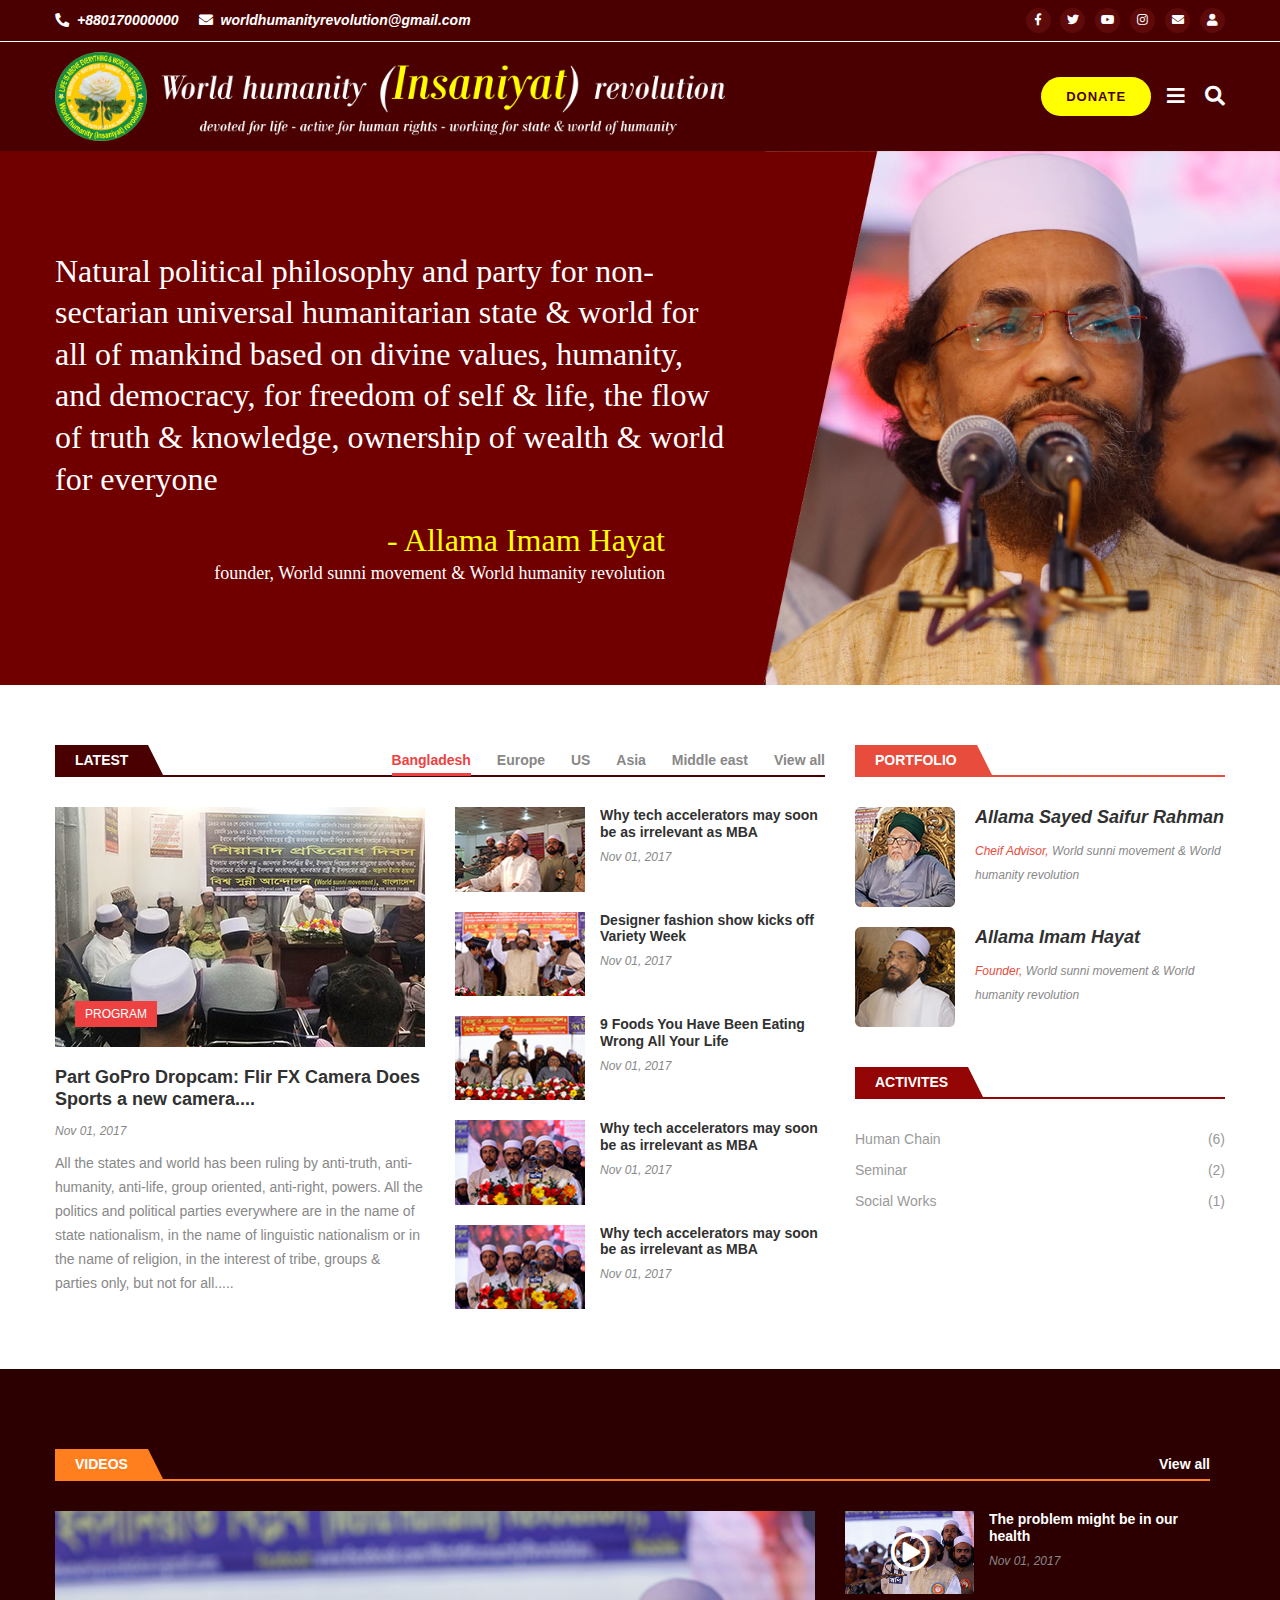
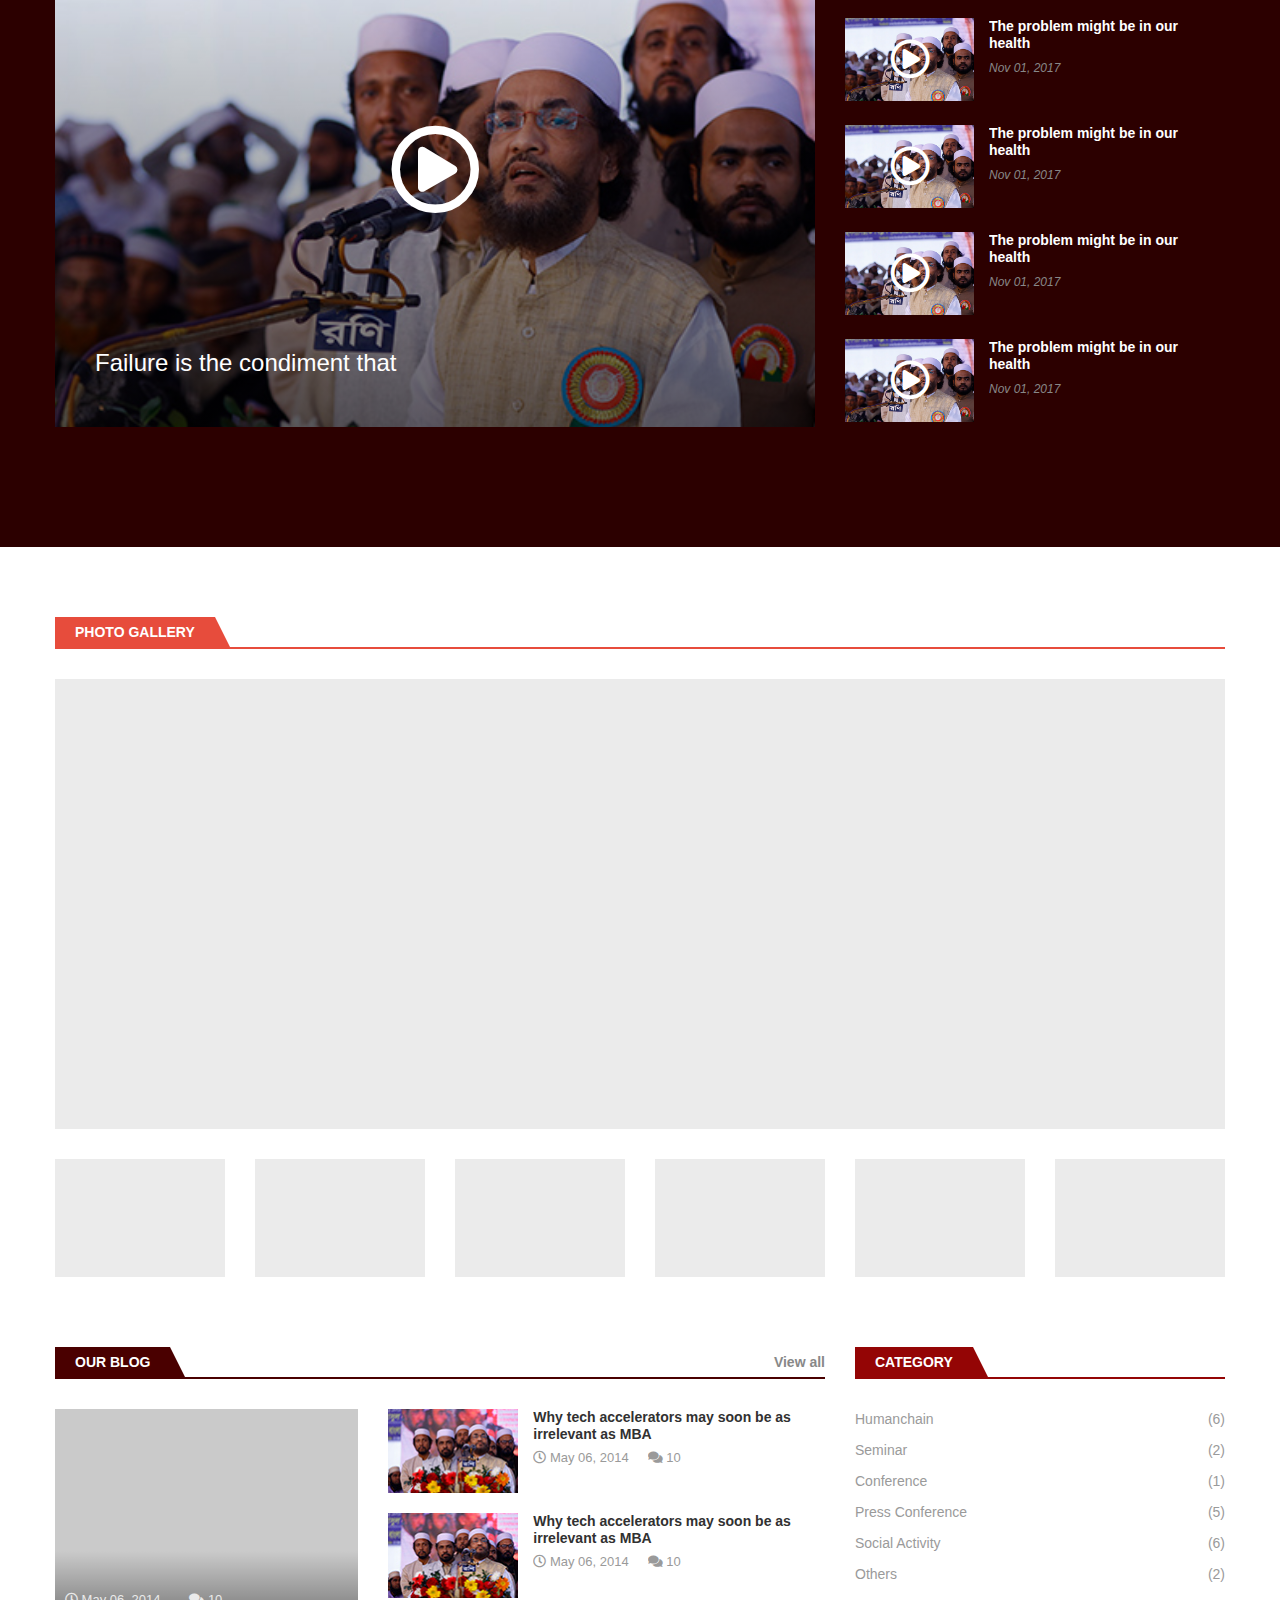
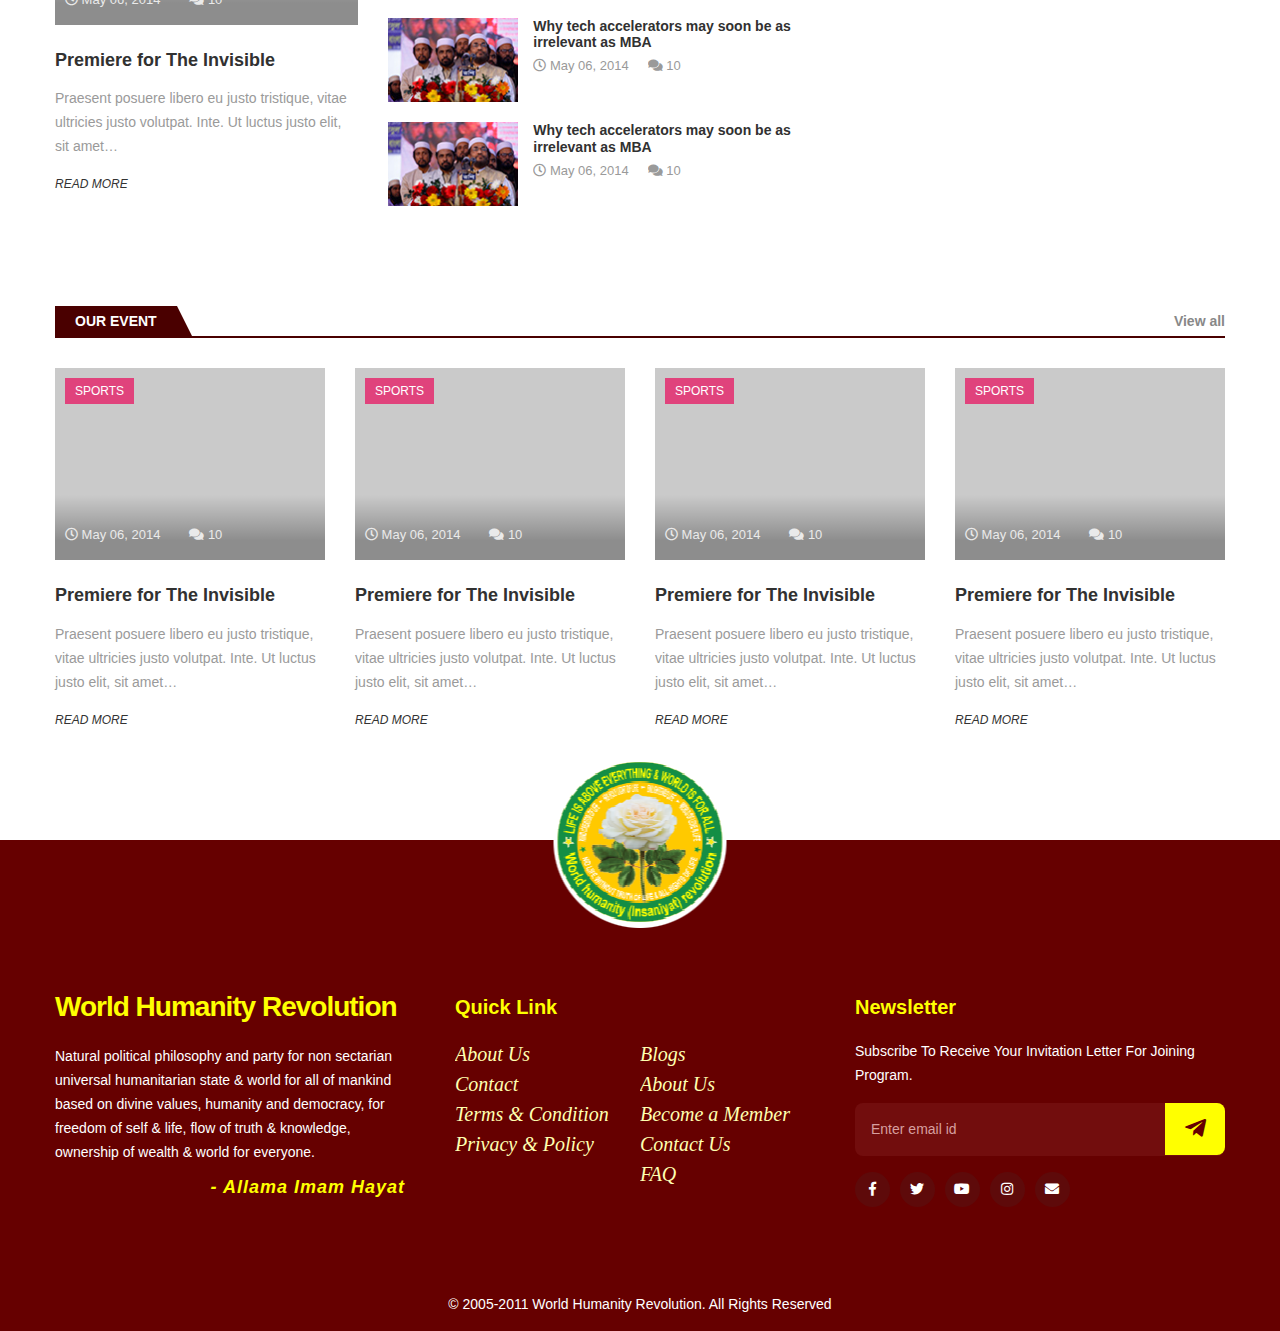
<file: index.html>
<!doctype html>
<html class="no-js" lang="en">

<head>
    <meta charset="utf-8">
    <meta http-equiv="x-ua-compatible" content="ie=edge">
    <title>World Sunni Movement</title>
    <meta name="description" content="">
    <meta name="viewport" content="width=device-width, initial-scale=1">

    <link rel="shortcut icon" type="image/x-icon" href="img/favicon.png">
    <!-- Place favicon.ico in the root directory -->

    <!-- CSS here -->
    <link rel="stylesheet" href="css/bootstrap.min.css">
    <link rel="stylesheet" href="css/animate.min.css">
    <link rel="stylesheet" href="css/magnific-popup.css">
    <link rel="stylesheet" href="css/fontawesome-all.min.css">
    <link rel="stylesheet" href="css/slick.css">
    <link rel="stylesheet" href="css/default.css">
    <link rel="stylesheet" href="css/style.css">
    <link rel="stylesheet" href="css/responsive.css">
</head>

<body>
    <!-- header -->
    <header>
        <div class="header-top">
            <div class="container">
                <div class="row align-items-center">
                    <div class="col-lg-6 col-md-8 d-none d-md-block">
                        <div class="contact-area">
                            <div class="profile-access">
                                <a href="#"><i class="fas fa-phone"></i>+880170000000</a>
                                <a href="#"><i class="fas fa-envelope"></i>worldhumanityrevolution@gmail.com</a>
                            </div>
                        </div>
                    </div>
                    <div class="col-lg-6 col-md-4 col-7">
                        <div class="header-social">
                            <a href="#" class="facebook"><i class="fab fa-facebook-f"></i></a>
                            <a href="#" class="twitter"><i class="fab fa-twitter"></i></a>
                            <a href="#" class="youtube"><i class="fab fa-youtube"></i></a>
                            <a href="#" class="instagram"><i class="fab fa-instagram"></i></a>
                            <a href="#" class="envelope"><i class="fas fa-envelope"></i></a>
                            <a href="#" class="envelope"><i class="fas fa-user"></i></a>
                        </div>
                    </div>
                    <div class="col-5 d-block d-md-none">
                        <div class="donate">
                            <div class="btn">Donate</div>
                        </div>
                    </div>
                </div>
            </div>
        </div>
        <div class="header-area">
        <div class="container">
            <div class="row align-items-center">
                <div class="col-xl-7 col-lg-6 col-md-6 col-sm-7 col-10">
                    <div class="logo">
                        <a href="index.html"><img src="img/logo/logo.png" alt="Logo"></a>
                    </div>
                </div>
                <!-- <div class="col-xl-4 col-lg-4 col-md-4 text-right d-none d-md-block">
                    
                </div> -->
                <div class="col-xl-5 col-lg-6 col-md-6 col-sm-5 col-2 text-right">
                    <div class="header-btn">
                        <div class="donate d-none d-md-block">
                            <div class="btn">Donate</div>
                        </div>
                        <div class="menu-icon">
                            <a href="#" id="menu-btn" class="menu-bars"><i class="fas fa-bars"></i></a>
                            <a href="#" class="search-bars search-modal d-none d-sm-inline-block" data-toggle="modal" data-target="#search-modal"><i class="fas fa-search"></i></a>
                        </div>
                    </div>
                </div>
                <!-- Modal Search -->
                <div class="modal fade" id="search-modal" tabindex="-1" role="dialog" aria-hidden="true">
                    <div class="modal-dialog" role="document">
                        <div class="modal-content">
                            <form>
                                <input type="text" placeholder="Search here...">
                                <button><i class="fas fa-search"></i></button>
                            </form>
                        </div>
                    </div>
                </div>
            </div>
        </div>

        <div class="menu-wrapper filter-widget menu-bg" style="background-image: url(img/images/menu_bg.jpg)">
            <div class="container">
                <div class="row justify-content-center">
                    <div class="col-xl-11 col-12">
                        <div class="main-menu">
                            <ul>
                                <li><a href="#">Philosophy</a></li>
                                <li><a href="#">Explanation of life</a></li>
                                <li><a href="#">Definition of Humanity</a></li>
                                <li><a href="#">Spiritual Ideology</a></li>
                                <li><a href="#">Political Ideology</a></li>
                                <li><a href="#">Contradiction to other politics</a></li>
                                <li><a href="#">Against whats</a></li>
                                <li><a href="#">Form of state</a></li>
                                <li><a href="#">Form of world</a></li>
                                <li><a href="#">Economics</a></li>
                                <li><a href="#">Aim & Object</a></li>
                                <li><a href="#">Principles</a></li>
                                <li><a href="#">Methods of work</a></li>
                                <li><a href="#">System of revolution</a></li>
                                <li><a href="#">Nessecity</a></li>
                                <li><a href="#">Relation with religions</a></li>
                                <li><a href="#">About materialism & Nationalism</a></li>
                                <li><a href="#">About borders</a></li>
                                <li><a href="#">Judgement of History</a></li>
                                <li><a href="#">Sources</a></li>
                            </ul>
                        </div>
                    </div>
                </div>
            </div>
        </div>
    </div>
    </header>
    <!-- header-end -->
    <!-- main-area -->
    <main>
        <!-- slider-area -->
        <section class="slider-area slider-bg d-flex align-items-center pt-100 pb-100" style="background-image:url(img/slider/slider_img.png)">
        <!-- <section class="slider-area slider-bg d-flex align-items-center pt-100 pb-100"> -->
            <div class="container">
                <div class="row">
                    <div class="col-xl-7 col-lg-8">
                        <div class="slider-content">
                            <h4>Natural political philosophy and party for non-sectarian universal humanitarian state & world for all of mankind based on divine values, humanity, and democracy, for freedom of self & life, the flow of truth & knowledge, ownership of wealth & world for everyone</h4>
                            <div class="slider-avatar text-right">
                                <h5>- Allama Imam Hayat</h5>
                                <span>founder, World sunni movement & World humanity revolution</span>
                            </div>
                        </div>
                    </div>
                </div>
            </div>
        </section>
        <!-- slider-area-end -->

        <!-- post-area -->
        <section class="post-area pt-60 pb-60">
            <div class="container">
                <div class="row">
                    <div class="col-lg-8">
                        <div class="title-wrap mb-30">
                            <h4>Latest</h4>
                            <ul class="nav nav-tabs tab-margin-sm" id="myTab" role="tablist">
                                <li class="nav-item">
                                    <a class="nav-link active" id="w-bangladesh-tab" data-toggle="tab"
                                        href="#w-bangladesh" role="tab" aria-controls="w-bangladesh"
                                        aria-selected="true">Bangladesh</a>
                                </li>
                                <li class="nav-item">
                                    <a class="nav-link" id="w-europe-tab" data-toggle="tab" href="#w-europe" role="tab"
                                        aria-controls="w-europe" aria-selected="false">Europe</a>
                                </li>
                                <li class="nav-item">
                                    <a class="nav-link" id="w-us-tab" data-toggle="tab" href="#w-us" role="tab"
                                        aria-controls="w-us" aria-selected="false">US</a>
                                </li>
                                <li class="nav-item">
                                    <a class="nav-link" id="w-asia-tab" data-toggle="tab" href="#w-asia" role="tab"
                                        aria-controls="w-asia" aria-selected="false">Asia</a>
                                </li>
                                <li class="nav-item">
                                    <a class="nav-link" id="w-middle-east-tab" data-toggle="tab" href="#w-middle-east"
                                        role="tab" aria-controls="w-middle-east" aria-selected="false">Middle east</a>
                                </li>
                                <li class="nav-item">
                                    <a class="nav-link" id="w-viewall-tab" data-toggle="tab" href="#w-viewall"
                                        role="tab" aria-controls="w-viewall" aria-selected="false">View all</a>
                                </li>
                            </ul>
                        </div>
                        <div class="l-post-wrap w-post-mb">
                            <div class="tab-content" id="t-myTabContent">
                                <div class="tab-pane fade show active" id="w-bangladesh" role="tabpanel"
                                    aria-labelledby="w-bangladesh-tab">
                                    <div class="row">
                                        <div class="col-md-6">
                                            <div class="word-post">
                                                <div class="w-post-thumb mb-20 p-relative">
                                                    <a href="#"><img src="img/post/word_post01.jpg" alt="img"></a>
                                                    <div class="overlay-tag">
                                                        <a href="#">Program</a>
                                                    </div>
                                                </div>
                                                <div class="wp-content">
                                                    <h5><a href="#">Part GoPro Dropcam: Flir FX Camera
                                                            Does Sports a new camera....</a></h5>
                                                    <div class="post-meta mb-10">
                                                        <ul>
                                                            <li>Nov 01, 2017</li>
                                                        </ul>
                                                    </div>
                                                    <p>All the states and world has been ruling by anti-truth,
                                                        anti-humanity, anti-life,
                                                        group oriented, anti-right, powers.
                                                        All the politics and political parties everywhere are in the
                                                        name of state
                                                        nationalism, in the name of linguistic
                                                        nationalism or in the name of religion, in the interest of
                                                        tribe, groups &
                                                        parties only, but not for all.....</p>
                                                </div>
                                            </div>
                                        </div>
                                        <div class="col-md-6">
                                            <div class="w-side-post">
                                                <ul>
                                                    <li>
                                                        <div class="wsp-thumb">
                                                            <a href="#"><img src="img/post/word_post02.jpg"
                                                                    alt="img"></a>
                                                        </div>
                                                        <div class="wsp-content fix">
                                                            <h5><a href="#">Why tech accelerators may
                                                                    soon be as irrelevant as MBA</a></h5>
                                                            <span>Nov 01, 2017</span>
                                                        </div>
                                                    </li>
                                                    <li>
                                                        <div class="wsp-thumb">
                                                            <a href="#"><img src="img/post/word_post03.jpg"
                                                                    alt="img"></a>
                                                        </div>
                                                        <div class="wsp-content fix">
                                                            <h5><a href="#">Designer fashion show kicks off
                                                                    Variety Week</a></h5>
                                                            <span>Nov 01, 2017</span>
                                                        </div>
                                                    </li>
                                                    <li>
                                                        <div class="wsp-thumb">
                                                            <a href="#"><img src="img/post/word_post04.jpg"
                                                                    alt="img"></a>
                                                        </div>
                                                        <div class="wsp-content fix">
                                                            <h5><a href="#">9 Foods You Have Been Eating
                                                                    Wrong All Your Life</a></h5>
                                                            <span>Nov 01, 2017</span>
                                                        </div>
                                                    </li>
                                                    <li>
                                                        <div class="wsp-thumb">
                                                            <a href="#"><img src="img/post/word_post05.jpg"
                                                                    alt="img"></a>
                                                        </div>
                                                        <div class="wsp-content fix">
                                                            <h5><a href="#">Why tech accelerators may
                                                                    soon be as irrelevant as MBA</a></h5>
                                                            <span>Nov 01, 2017</span>
                                                        </div>
                                                    </li>
                                                    <li>
                                                        <div class="wsp-thumb">
                                                            <a href="#"><img src="img/post/word_post06.jpg"
                                                                    alt="img"></a>
                                                        </div>
                                                        <div class="wsp-content fix">
                                                            <h5><a href="#">Why tech accelerators may
                                                                    soon be as irrelevant as MBA</a></h5>
                                                            <span>Nov 01, 2017</span>
                                                        </div>
                                                    </li>
                                                </ul>
                                            </div>
                                        </div>
                                    </div>
                                </div>
                                <div class="tab-pane fade" id="w-europe" role="tabpanel" aria-labelledby="w-europe-tab">
                                    <div class="row">
                                        <div class="col-md-6">
                                            <div class="word-post">
                                                <div class="w-post-thumb mb-20 p-relative">
                                                    <a href="#"><img src="img/post/word_post01.jpg" alt="img"></a>
                                                    <div class="overlay-tag">
                                                        <a href="#">Program</a>
                                                    </div>
                                                </div>
                                                <div class="wp-content">
                                                    <h5><a href="#">Part GoPro Dropcam: Flir FX Camera
                                                            Does Sports a new camera....</a></h5>
                                                    <div class="post-meta mb-10">
                                                        <ul>
                                                            <li>Nov 01, 2017</li>
                                                        </ul>
                                                    </div>
                                                    <p>All the states and world has been ruling by anti-truth,
                                                        anti-humanity, anti-life,
                                                        group oriented, anti-right, powers.
                                                        All the politics and political parties everywhere are in the
                                                        name of state
                                                        nationalism, in the name of linguistic
                                                        nationalism or in the name of religion, in the interest of
                                                        tribe, groups &
                                                        parties only, but not for all.....</p>
                                                </div>
                                            </div>
                                        </div>
                                        <div class="col-md-6">
                                            <div class="w-side-post">
                                                <ul>
                                                    <li>
                                                        <div class="wsp-thumb">
                                                            <a href="#"><img src="img/post/word_post02.jpg"
                                                                    alt="img"></a>
                                                        </div>
                                                        <div class="wsp-content fix">
                                                            <h5><a href="#">Why tech accelerators may
                                                                    soon be as irrelevant as MBA</a></h5>
                                                            <span>Nov 01, 2017</span>
                                                        </div>
                                                    </li>
                                                    <li>
                                                        <div class="wsp-thumb">
                                                            <a href="#"><img src="img/post/word_post03.jpg"
                                                                    alt="img"></a>
                                                        </div>
                                                        <div class="wsp-content fix">
                                                            <h5><a href="#">Designer fashion show kicks off
                                                                    Variety Week</a></h5>
                                                            <span>Nov 01, 2017</span>
                                                        </div>
                                                    </li>
                                                    <li>
                                                        <div class="wsp-thumb">
                                                            <a href="#"><img src="img/post/word_post04.jpg"
                                                                    alt="img"></a>
                                                        </div>
                                                        <div class="wsp-content fix">
                                                            <h5><a href="#">9 Foods You Have Been Eating
                                                                    Wrong All Your Life</a></h5>
                                                            <span>Nov 01, 2017</span>
                                                        </div>
                                                    </li>
                                                    <li>
                                                        <div class="wsp-thumb">
                                                            <a href="#"><img src="img/post/word_post05.jpg"
                                                                    alt="img"></a>
                                                        </div>
                                                        <div class="wsp-content fix">
                                                            <h5><a href="#">Why tech accelerators may
                                                                    soon be as irrelevant as MBA</a></h5>
                                                            <span>Nov 01, 2017</span>
                                                        </div>
                                                    </li>
                                                    <li>
                                                        <div class="wsp-thumb">
                                                            <a href="#"><img src="img/post/word_post06.jpg"
                                                                    alt="img"></a>
                                                        </div>
                                                        <div class="wsp-content fix">
                                                            <h5><a href="#">Why tech accelerators may
                                                                    soon be as irrelevant as MBA</a></h5>
                                                            <span>Nov 01, 2017</span>
                                                        </div>
                                                    </li>
                                                </ul>
                                            </div>
                                        </div>
                                    </div>
                                </div>
                                <div class="tab-pane fade" id="w-us" role="tabpanel" aria-labelledby="w-us-tab">
                                    <div class="row">
                                        <div class="col-md-6">
                                            <div class="word-post">
                                                <div class="w-post-thumb mb-20 p-relative">
                                                    <a href="#"><img src="img/post/word_post01.jpg" alt="img"></a>
                                                    <div class="overlay-tag">
                                                        <a href="#">Program</a>
                                                    </div>
                                                </div>
                                                <div class="wp-content">
                                                    <h5><a href="#">Part GoPro Dropcam: Flir FX Camera
                                                            Does Sports a new camera....</a></h5>
                                                    <div class="post-meta mb-10">
                                                        <ul>
                                                            <li>Nov 01, 2017</li>
                                                        </ul>
                                                    </div>
                                                    <p>All the states and world has been ruling by anti-truth,
                                                        anti-humanity, anti-life,
                                                        group oriented, anti-right, powers.
                                                        All the politics and political parties everywhere are in the
                                                        name of state
                                                        nationalism, in the name of linguistic
                                                        nationalism or in the name of religion, in the interest of
                                                        tribe, groups &
                                                        parties only, but not for all.....</p>
                                                </div>
                                            </div>
                                        </div>
                                        <div class="col-md-6">
                                            <div class="w-side-post">
                                                <ul>
                                                    <li>
                                                        <div class="wsp-thumb">
                                                            <a href="#"><img src="img/post/word_post02.jpg"
                                                                    alt="img"></a>
                                                        </div>
                                                        <div class="wsp-content fix">
                                                            <h5><a href="#">Why tech accelerators may
                                                                    soon be as irrelevant as MBA</a></h5>
                                                            <span>Nov 01, 2017</span>
                                                        </div>
                                                    </li>
                                                    <li>
                                                        <div class="wsp-thumb">
                                                            <a href="#"><img src="img/post/word_post03.jpg"
                                                                    alt="img"></a>
                                                        </div>
                                                        <div class="wsp-content fix">
                                                            <h5><a href="#">Designer fashion show kicks off
                                                                    Variety Week</a></h5>
                                                            <span>Nov 01, 2017</span>
                                                        </div>
                                                    </li>
                                                    <li>
                                                        <div class="wsp-thumb">
                                                            <a href="#"><img src="img/post/word_post04.jpg"
                                                                    alt="img"></a>
                                                        </div>
                                                        <div class="wsp-content fix">
                                                            <h5><a href="#">9 Foods You Have Been Eating
                                                                    Wrong All Your Life</a></h5>
                                                            <span>Nov 01, 2017</span>
                                                        </div>
                                                    </li>
                                                    <li>
                                                        <div class="wsp-thumb">
                                                            <a href="#"><img src="img/post/word_post05.jpg"
                                                                    alt="img"></a>
                                                        </div>
                                                        <div class="wsp-content fix">
                                                            <h5><a href="#">Why tech accelerators may
                                                                    soon be as irrelevant as MBA</a></h5>
                                                            <span>Nov 01, 2017</span>
                                                        </div>
                                                    </li>
                                                    <li>
                                                        <div class="wsp-thumb">
                                                            <a href="#"><img src="img/post/word_post06.jpg"
                                                                    alt="img"></a>
                                                        </div>
                                                        <div class="wsp-content fix">
                                                            <h5><a href="#">Why tech accelerators may
                                                                    soon be as irrelevant as MBA</a></h5>
                                                            <span>Nov 01, 2017</span>
                                                        </div>
                                                    </li>
                                                </ul>
                                            </div>
                                        </div>
                                    </div>
                                </div>
                                <div class="tab-pane fade" id="w-asia" role="tabpanel" aria-labelledby="w-asia-tab">
                                    <div class="row">
                                        <div class="col-md-6">
                                            <div class="word-post">
                                                <div class="w-post-thumb mb-20 p-relative">
                                                    <a href="#"><img src="img/post/word_post01.jpg" alt="img"></a>
                                                    <div class="overlay-tag">
                                                        <a href="#">Program</a>
                                                    </div>
                                                </div>
                                                <div class="wp-content">
                                                    <h5><a href="#">Part GoPro Dropcam: Flir FX Camera
                                                            Does Sports a new camera....</a></h5>
                                                    <div class="post-meta mb-10">
                                                        <ul>
                                                            <li>Nov 01, 2017</li>
                                                        </ul>
                                                    </div>
                                                    <p>All the states and world has been ruling by anti-truth,
                                                        anti-humanity, anti-life,
                                                        group oriented, anti-right, powers.
                                                        All the politics and political parties everywhere are in the
                                                        name of state
                                                        nationalism, in the name of linguistic
                                                        nationalism or in the name of religion, in the interest of
                                                        tribe, groups &
                                                        parties only, but not for all.....</p>
                                                </div>
                                            </div>
                                        </div>
                                        <div class="col-md-6">
                                            <div class="w-side-post">
                                                <ul>
                                                    <li>
                                                        <div class="wsp-thumb">
                                                            <a href="#"><img src="img/post/word_post02.jpg"
                                                                    alt="img"></a>
                                                        </div>
                                                        <div class="wsp-content fix">
                                                            <h5><a href="#">Why tech accelerators may
                                                                    soon be as irrelevant as MBA</a></h5>
                                                            <span>Nov 01, 2017</span>
                                                        </div>
                                                    </li>
                                                    <li>
                                                        <div class="wsp-thumb">
                                                            <a href="#"><img src="img/post/word_post03.jpg"
                                                                    alt="img"></a>
                                                        </div>
                                                        <div class="wsp-content fix">
                                                            <h5><a href="#">Designer fashion show kicks off
                                                                    Variety Week</a></h5>
                                                            <span>Nov 01, 2017</span>
                                                        </div>
                                                    </li>
                                                    <li>
                                                        <div class="wsp-thumb">
                                                            <a href="#"><img src="img/post/word_post04.jpg"
                                                                    alt="img"></a>
                                                        </div>
                                                        <div class="wsp-content fix">
                                                            <h5><a href="#">9 Foods You Have Been Eating
                                                                    Wrong All Your Life</a></h5>
                                                            <span>Nov 01, 2017</span>
                                                        </div>
                                                    </li>
                                                    <li>
                                                        <div class="wsp-thumb">
                                                            <a href="#"><img src="img/post/word_post05.jpg"
                                                                    alt="img"></a>
                                                        </div>
                                                        <div class="wsp-content fix">
                                                            <h5><a href="#">Why tech accelerators may
                                                                    soon be as irrelevant as MBA</a></h5>
                                                            <span>Nov 01, 2017</span>
                                                        </div>
                                                    </li>
                                                    <li>
                                                        <div class="wsp-thumb">
                                                            <a href="#"><img src="img/post/word_post06.jpg"
                                                                    alt="img"></a>
                                                        </div>
                                                        <div class="wsp-content fix">
                                                            <h5><a href="#">Why tech accelerators may
                                                                    soon be as irrelevant as MBA</a></h5>
                                                            <span>Nov 01, 2017</span>
                                                        </div>
                                                    </li>
                                                </ul>
                                            </div>
                                        </div>
                                    </div>
                                </div>
                                <div class="tab-pane fade" id="w-middle-east" role="tabpanel"
                                    aria-labelledby="w-middle-east-tab">
                                    <div class="row">
                                        <div class="col-md-6">
                                            <div class="word-post">
                                                <div class="w-post-thumb mb-20 p-relative">
                                                    <a href="#"><img src="img/post/word_post01.jpg" alt="img"></a>
                                                    <div class="overlay-tag">
                                                        <a href="#">Program</a>
                                                    </div>
                                                </div>
                                                <div class="wp-content">
                                                    <h5><a href="#">Part GoPro Dropcam: Flir FX Camera
                                                            Does Sports a new camera....</a></h5>
                                                    <div class="post-meta mb-10">
                                                        <ul>
                                                            <li>Nov 01, 2017</li>
                                                        </ul>
                                                    </div>
                                                    <p>All the states and world has been ruling by anti-truth,
                                                        anti-humanity, anti-life,
                                                        group oriented, anti-right, powers.
                                                        All the politics and political parties everywhere are in the
                                                        name of state
                                                        nationalism, in the name of linguistic
                                                        nationalism or in the name of religion, in the interest of
                                                        tribe, groups &
                                                        parties only, but not for all.....</p>
                                                </div>
                                            </div>
                                        </div>
                                        <div class="col-md-6">
                                            <div class="w-side-post">
                                                <ul>
                                                    <li>
                                                        <div class="wsp-thumb">
                                                            <a href="#"><img src="img/post/word_post02.jpg"
                                                                    alt="img"></a>
                                                        </div>
                                                        <div class="wsp-content fix">
                                                            <h5><a href="#">Why tech accelerators may
                                                                    soon be as irrelevant as MBA</a></h5>
                                                            <span>Nov 01, 2017</span>
                                                        </div>
                                                    </li>
                                                    <li>
                                                        <div class="wsp-thumb">
                                                            <a href="#"><img src="img/post/word_post03.jpg"
                                                                    alt="img"></a>
                                                        </div>
                                                        <div class="wsp-content fix">
                                                            <h5><a href="#">Designer fashion show kicks off
                                                                    Variety Week</a></h5>
                                                            <span>Nov 01, 2017</span>
                                                        </div>
                                                    </li>
                                                    <li>
                                                        <div class="wsp-thumb">
                                                            <a href="#"><img src="img/post/word_post04.jpg"
                                                                    alt="img"></a>
                                                        </div>
                                                        <div class="wsp-content fix">
                                                            <h5><a href="#">9 Foods You Have Been Eating
                                                                    Wrong All Your Life</a></h5>
                                                            <span>Nov 01, 2017</span>
                                                        </div>
                                                    </li>
                                                    <li>
                                                        <div class="wsp-thumb">
                                                            <a href="#"><img src="img/post/word_post05.jpg"
                                                                    alt="img"></a>
                                                        </div>
                                                        <div class="wsp-content fix">
                                                            <h5><a href="#">Why tech accelerators may
                                                                    soon be as irrelevant as MBA</a></h5>
                                                            <span>Nov 01, 2017</span>
                                                        </div>
                                                    </li>
                                                    <li>
                                                        <div class="wsp-thumb">
                                                            <a href="#"><img src="img/post/word_post06.jpg"
                                                                    alt="img"></a>
                                                        </div>
                                                        <div class="wsp-content fix">
                                                            <h5><a href="#">Why tech accelerators may
                                                                    soon be as irrelevant as MBA</a></h5>
                                                            <span>Nov 01, 2017</span>
                                                        </div>
                                                    </li>
                                                </ul>
                                            </div>
                                        </div>
                                    </div>
                                </div>
                                <div class="tab-pane fade" id="w-viewall" role="tabpanel"
                                    aria-labelledby="w-viewall-tab">
                                    <div class="row">
                                        <div class="col-md-6">
                                            <div class="word-post">
                                                <div class="w-post-thumb mb-20 p-relative">
                                                    <a href="#"><img src="img/post/word_post01.jpg" alt="img"></a>
                                                    <div class="overlay-tag">
                                                        <a href="#">Program</a>
                                                    </div>
                                                </div>
                                                <div class="wp-content">
                                                    <h5><a href="#">Part GoPro Dropcam: Flir FX Camera
                                                            Does Sports a new camera....</a></h5>
                                                    <div class="post-meta mb-10">
                                                        <ul>
                                                            <li>Nov 01, 2017</li>
                                                        </ul>
                                                    </div>
                                                    <p>All the states and world has been ruling by anti-truth,
                                                        anti-humanity, anti-life,
                                                        group oriented, anti-right, powers.
                                                        All the politics and political parties everywhere are in the
                                                        name of state
                                                        nationalism, in the name of linguistic
                                                        nationalism or in the name of religion, in the interest of
                                                        tribe, groups &
                                                        parties only, but not for all.....</p>
                                                </div>
                                            </div>
                                        </div>
                                        <div class="col-md-6">
                                            <div class="w-side-post">
                                                <ul>
                                                    <li>
                                                        <div class="wsp-thumb">
                                                            <a href="#"><img src="img/post/word_post02.jpg"
                                                                    alt="img"></a>
                                                        </div>
                                                        <div class="wsp-content fix">
                                                            <h5><a href="#">Why tech accelerators may
                                                                    soon be as irrelevant as MBA</a></h5>
                                                            <span>Nov 01, 2017</span>
                                                        </div>
                                                    </li>
                                                    <li>
                                                        <div class="wsp-thumb">
                                                            <a href="#"><img src="img/post/word_post03.jpg"
                                                                    alt="img"></a>
                                                        </div>
                                                        <div class="wsp-content fix">
                                                            <h5><a href="#">Designer fashion show kicks off
                                                                    Variety Week</a></h5>
                                                            <span>Nov 01, 2017</span>
                                                        </div>
                                                    </li>
                                                    <li>
                                                        <div class="wsp-thumb">
                                                            <a href="#"><img src="img/post/word_post04.jpg"
                                                                    alt="img"></a>
                                                        </div>
                                                        <div class="wsp-content fix">
                                                            <h5><a href="#">9 Foods You Have Been Eating
                                                                    Wrong All Your Life</a></h5>
                                                            <span>Nov 01, 2017</span>
                                                        </div>
                                                    </li>
                                                    <li>
                                                        <div class="wsp-thumb">
                                                            <a href="#"><img src="img/post/word_post05.jpg"
                                                                    alt="img"></a>
                                                        </div>
                                                        <div class="wsp-content fix">
                                                            <h5><a href="#">Why tech accelerators may
                                                                    soon be as irrelevant as MBA</a></h5>
                                                            <span>Nov 01, 2017</span>
                                                        </div>
                                                    </li>
                                                    <li>
                                                        <div class="wsp-thumb">
                                                            <a href="#"><img src="img/post/word_post06.jpg"
                                                                    alt="img"></a>
                                                        </div>
                                                        <div class="wsp-content fix">
                                                            <h5><a href="#">Why tech accelerators may
                                                                    soon be as irrelevant as MBA</a></h5>
                                                            <span>Nov 01, 2017</span>
                                                        </div>
                                                    </li>
                                                </ul>
                                            </div>
                                        </div>
                                    </div>
                                </div>
                            </div>
                        </div>
                    </div>
                    <div class="col-lg-4">
                        
                        <div class="title-wrap red mb-30">
                            <h4>Portfolio</h4>
                        </div>
                        <div class="portfolio-list mb-40">
                            <ul>
                                <li>
                                    <div class="portfolio-thumb">
                                        <img src="img/portfolio/portfolio_img01.jpg" alt="img">
                                    </div>
                                    <div class="portfolio-content">
                                        <h5><a href="#">Allama Sayed Saifur Rahman</a></h5>
                                        <p><span>Cheif Advisor,</span> World sunni movement &
                                            World humanity revolution</p>
                                    </div>
                                </li>
                                <li>
                                    <div class="portfolio-thumb">
                                        <img src="img/portfolio/portfolio_img02.jpg" alt="img">
                                    </div>
                                    <div class="portfolio-content">
                                        <h5><a href="#">Allama Imam Hayat</a></h5>
                                        <p><span>Founder,</span> World sunni movement &
                                            World humanity revolution</p>
                                    </div>
                                </li>
                            </ul>
                        </div>
                        <div class="widget">
                            <div class="title-wrap marron mb-30">
                                <h4>Activites</h4>
                            </div>
                            <div class="cat-list">
                                <ul>
                                    <li><a href="#">Human Chain <span>(6)</span></a></li>
                                    <li><a href="#">Seminar <span>(2)</span></a></li>
                                    <li><a href="#">Social Works <span>(1)</span></a></li>
                                </ul>
                            </div>
                        </div>
                    </div>
                </div>
            </div>
        </section>
        <!-- post-area-end -->
        <!-- video-post -->
        <section class="video-post-area primary-bg pt-80 pb-80">
            <div class="container">
                <div class="row">
                    <div class="col-lg-12 vc-padding">
                        <div class="title-wrap orange mb-30">
                            <h4>Videos</h4>
                            <ul class="nav nav-tabs tab-margin-sm" id="myTab" role="tablist">
                                <li class="nav-item">
                                    <a class="nav-link" href="#">View all</a>
                                </li>
                            </ul>
                        </div>
                        <div class="l-post-wrap">
                            <div class="tab-content">
                                <div class="tab-pane fade show active" id="latest" role="tabpanel"
                                    aria-labelledby="latest-tab">
                                    <div class="row">
                                        <div class="col-xl-8 col-lg-7 col-md-6 mb-40">
                                            <div class="video-post p-relative">
                                                <a href="#">
                                                    <div class="v-post-thumb p-relative" style="background-image:linear-gradient(to top, rgba(0, 0, 0, 0.6), transparent), url(img/post/video_img01.jpg);">
                                                        <i class="far fa-play-circle"></i>
                                                    </div> 
                                                </a>
                                                <div class="video-content v-overlay-content">
                                                    <h3><a href="#">Failure is the condiment that</a></h3>
                                                </div>
                                            </div>
                                        </div>
                                        <div class="col-xl-4 col-lg-5 col-md-6">
                                            <div class="video-side-post">
                                                <ul>
                                                    <li>
                                                        <div class="side-v-post p-relative">
                                                            <a href="#">
                                                                <div class="v-post-thumb p-relative" style="background-image:url(img/post/video_img01.jpg);">
                                                                    <i class="far fa-play-circle"></i>
                                                                </div> 
                                                            </a>
                                                        </div>
                                                        <div class="video-content fix">
                                                            <h6><a href="#">The problem might be in
                                                                    our health</a></h6>
                                                            <span>Nov 01, 2017</span>
                                                        </div>
                                                    </li>
                                                    <li>
                                                        <div class="side-v-post p-relative">
                                                            <a href="#">
                                                                <div class="v-post-thumb p-relative" style="background-image:url(img/post/video_img01.jpg);">
                                                                    <i class="far fa-play-circle"></i>
                                                                </div> 
                                                            </a>
                                                        </div>
                                                        <div class="video-content fix">
                                                            <h6><a href="#">The problem might be in
                                                                    our health</a></h6>
                                                            <span>Nov 01, 2017</span>
                                                        </div>
                                                    </li>
                                                    <li>
                                                        <div class="side-v-post p-relative">
                                                            <a href="#">
                                                                <div class="v-post-thumb p-relative" style="background-image:url(img/post/video_img01.jpg);">
                                                                    <i class="far fa-play-circle"></i>
                                                                </div> 
                                                            </a>
                                                        </div>
                                                        <div class="video-content fix">
                                                            <h6><a href="#">The problem might be in
                                                                    our health</a></h6>
                                                            <span>Nov 01, 2017</span>
                                                        </div>
                                                    </li>
                                                    <li>
                                                        <div class="side-v-post p-relative">
                                                            <a href="#">
                                                                <div class="v-post-thumb p-relative" style="background-image:url(img/post/video_img01.jpg);">
                                                                    <i class="far fa-play-circle"></i>
                                                                </div> 
                                                            </a>
                                                        </div>
                                                        <div class="video-content fix">
                                                            <h6><a href="#">The problem might be in
                                                                    our health</a></h6>
                                                            <span>Nov 01, 2017</span>
                                                        </div>
                                                    </li>
                                                    <li>
                                                        <div class="side-v-post p-relative">
                                                            <a href="#">
                                                                <div class="v-post-thumb p-relative" style="background-image:url(img/post/video_img01.jpg);">
                                                                    <i class="far fa-play-circle"></i>
                                                                </div> 
                                                            </a>
                                                        </div>
                                                        <div class="video-content fix">
                                                            <h6><a href="#">The problem might be in
                                                                    our health</a></h6>
                                                            <span>Nov 01, 2017</span>
                                                        </div>
                                                    </li>
                                                </ul>
                                            </div>
                                        </div>
                                    </div>
                                </div>
                            </div>
                        </div>
                    </div>
                </div>
            </div>
        </section>
        <!-- video-post-end -->
        <!-- gallery-area -->
        <section class="gallery-area pt-70 pb-70">
            <div class="container">
                <div class="row">
                    <div class="col-12">
                        <div class="title-wrap red mb-30">
                            <h4>Photo gallery</h4>
                        </div>
                        <div class="l-post-wrap">
                            <div class="tab-content" id="video-myTabContent">
                                <div class="tab-pane fade show active" id="g-bangladesh" role="tabpanel" aria-labelledby="g-bangladesh-tab">
                                    <div class="row gallery-active mb-30">
                                        <div class="col-12">
                                            <div class="single-gallery">
                                                <img src="img/gallery/gallery_img01.jpg" alt="img">
                                            </div>
                                        </div>
                                        <div class="col-12">
                                            <div class="single-gallery">
                                                <img src="img/gallery/gallery_img01.jpg" alt="img">
                                            </div>
                                        </div>
                                        <div class="col-12">
                                            <div class="single-gallery">
                                                <img src="img/gallery/gallery_img01.jpg" alt="img">
                                            </div>
                                        </div>
                                        <div class="col-12">
                                            <div class="single-gallery">
                                                <img src="img/gallery/gallery_img01.jpg" alt="img">
                                            </div>
                                        </div>
                                        <div class="col-12">
                                            <div class="single-gallery">
                                                <img src="img/gallery/gallery_img01.jpg" alt="img">
                                            </div>
                                        </div>
                                        <div class="col-12">
                                            <div class="single-gallery">
                                                <img src="img/gallery/gallery_img01.jpg" alt="img">
                                            </div>
                                        </div>
                                    </div>
                                    <div class="row gallery-nav">
                                        <div class="col-xl-2">
                                            <div class="gallery-bottom">
                                                <img src="img/gallery/gallery_img02.jpg" alt="img">
                                            </div>
                                        </div>
                                        <div class="col-xl-2">
                                            <div class="gallery-bottom">
                                                <img src="img/gallery/gallery_img02.jpg" alt="img">
                                            </div>
                                        </div>
                                        <div class="col-xl-2">
                                            <div class="gallery-bottom">
                                                <img src="img/gallery/gallery_img02.jpg" alt="img">
                                            </div>
                                        </div>
                                        <div class="col-xl-2">
                                            <div class="gallery-bottom">
                                                <img src="img/gallery/gallery_img02.jpg" alt="img">
                                            </div>
                                        </div>
                                        <div class="col-xl-2">
                                            <div class="gallery-bottom">
                                                <img src="img/gallery/gallery_img02.jpg" alt="img">
                                            </div>
                                        </div>
                                        <div class="col-xl-2">
                                            <div class="gallery-bottom">
                                                <img src="img/gallery/gallery_img02.jpg" alt="img">
                                            </div>
                                        </div>
                                        <div class="col-xl-2">
                                            <div class="gallery-bottom">
                                                <img src="img/gallery/gallery_img02.jpg" alt="img">
                                            </div>
                                        </div>
                                        <div class="col-xl-2">
                                            <div class="gallery-bottom">
                                                <img src="img/gallery/gallery_img02.jpg" alt="img">
                                            </div>
                                        </div>
                                    </div>
                                </div>
                            </div>
                        </div>
                    </div>
                </div>
            </div>
        </section>
        <!-- Blog start -->
        <section class="blog-post">
            <div class="container">
                <div class="row">
                    <div class="col-lg-8">
                        <div class="title-wrap mb-30">
                            <h4>Our Blog</h4>
                            <ul class="nav nav-tabs tab-margin-sm" id="myTab" role="tablist">
                                <li class="nav-item">
                                    <a class="nav-link" href="#">View all</a>
                                </li>
                            </ul>
                        </div>
                        <div class="row">
                            <div class="col-md-5">
                                <div class="postbox mb-25">
                                    <div class="post-thumb g-post-thumb mb-25 p-relative">
                                        <a href="#"><img src="img/post/g_post01.jpg" alt="img"></a>
                                        <div class="post-overlay-meta">
                                            <ul>
                                                <li><i class="far fa-clock"></i> May 06, 2014</li>
                                                <li><a href="#"><i class="fas fa-comments"></i> 10</a></li>
                                            </ul>
                                        </div>
                                    </div>
                                    <div class="g-post-content">
                                        <h5><a href="#">Premiere for The Invisible</a></h5>
                                        <p>Praesent posuere libero eu justo tristique, vitae ultricies justo volutpat. Inte. Ut luctus justo elit, sit
                                            amet…</p>
                                        <a href="#">READ MORE</a>
                                    </div>
                                </div>
                            </div>
                            <div class="col-md-7">
                                <div class="w-side-post mb-40">
                                    <ul>
                                        <li>
                                            <div class="wsp-thumb">
                                                <a href="#"><img src="img/post/word_post06.jpg"
                                                        alt="img"></a>
                                            </div>
                                            <div class="wsp-content fix">
                                                <h5><a href="#">Why tech accelerators may soon be as irrelevant as MBA</a></h5>
                                                <div class="pbox-list-meta">
                                                    <ul>
                                                        <li><i class="far fa-clock"></i> May 06, 2014</li>
                                                        <li><a href="#"><i class="fas fa-comments"></i> 10</a></li>
                                                    </ul>
                                                </div>
                                            </div>
                                        </li>
                                        <li>
                                            <div class="wsp-thumb">
                                                <a href="#"><img src="img/post/word_post06.jpg"
                                                        alt="img"></a>
                                            </div>
                                            <div class="wsp-content fix">
                                                <h5><a href="#">Why tech accelerators may soon be as irrelevant as MBA</a></h5>
                                                <div class="pbox-list-meta">
                                                    <ul>
                                                        <li><i class="far fa-clock"></i> May 06, 2014</li>
                                                        <li><a href="#"><i class="fas fa-comments"></i> 10</a></li>
                                                    </ul>
                                                </div>
                                            </div>
                                        </li>
                                        <li>
                                            <div class="wsp-thumb">
                                                <a href="#"><img src="img/post/word_post06.jpg"
                                                        alt="img"></a>
                                            </div>
                                            <div class="wsp-content fix">
                                                <h5><a href="#">Why tech accelerators may soon be as irrelevant as MBA</a></h5>
                                                <div class="pbox-list-meta">
                                                    <ul>
                                                        <li><i class="far fa-clock"></i> May 06, 2014</li>
                                                        <li><a href="#"><i class="fas fa-comments"></i> 10</a></li>
                                                    </ul>
                                                </div>
                                            </div>
                                        </li>
                                        <li>
                                            <div class="wsp-thumb">
                                                <a href="#"><img src="img/post/word_post06.jpg"
                                                        alt="img"></a>
                                            </div>
                                            <div class="wsp-content fix">
                                                <h5><a href="#">Why tech accelerators may soon be as irrelevant as MBA</a></h5>
                                                <div class="pbox-list-meta">
                                                    <ul>
                                                        <li><i class="far fa-clock"></i> May 06, 2014</li>
                                                        <li><a href="#"><i class="fas fa-comments"></i> 10</a></li>
                                                    </ul>
                                                </div>
                                            </div>
                                        </li>
                                    </ul>
                                </div>
                            </div>
                        </div>
                    </div>
                    <div class="col-lg-4">
                        <div class="widget">
                            <div class="title-wrap marron mb-30">
                                <h4>Category</h4>
                            </div>
                            <div class="cat-list">
                                <ul>
                                    <li><a href="#">Humanchain <span>(6)</span></a></li>
                                    <li><a href="#">Seminar <span>(2)</span></a></li>
                                    <li><a href="#">Conference <span>(1)</span></a></li>
                                    <li><a href="#">Press Conference <span>(5)</span></a></li>
                                    <li><a href="#">Social Activity <span>(6)</span></a></li>
                                    <li><a href="#">Others <span>(2)</span></a></li>
                                </ul>
                            </div>
                        </div>
                    </div>
                </div>     
            </div>
        </section>
        <!-- blog end -->
        <!-- event start -->
        <section class="event-area pt-60 pb-60">
            <div class="container">
                <div class="row">
                    <div class="col-lg-12">
                        <div class="title-wrap mb-30">
                            <h4>Our Event</h4>
                            <ul class="nav nav-tabs tab-margin-sm" id="myTab" role="tablist">
                                <li class="nav-item">
                                    <a class="nav-link" href="#">View all</a>
                                </li>
                            </ul>
                        </div>
                        <div class="l-post-wrap w-post-mb">
                            <div class="tab-content">
                                <div class="tab-pane fade show active" id="w-bangladesh" role="tabpanel"
                                    aria-labelledby="w-bangladesh-tab">
                                    <div class="row">
                                        <div class="col-md-3">
                                            <div class="postbox mb-50">
                                                <div class="post-thumb g-post-thumb mb-25 p-relative">
                                                    <a href="#"><img src="img/post/g_post01.jpg" alt="img"></a>
                                                    <div class="overlay-tag pink g-post-tag">
                                                        <a href="#">SPORTS</a>
                                                    </div>
                                                    <div class="post-overlay-meta">
                                                        <ul>
                                                            <li><i class="far fa-clock"></i> May 06, 2014</li>
                                                            <li><a href="#"><i class="fas fa-comments"></i> 10</a></li>
                                                        </ul>
                                                    </div>
                                                </div>
                                                <div class="g-post-content">
                                                    <h5><a href="#">Premiere for The Invisible</a></h5>
                                                    <p>Praesent posuere libero eu justo tristique, vitae ultricies justo volutpat. Inte. Ut luctus justo elit, sit
                                                        amet…</p>
                                                    <a href="#">READ MORE</a>
                                                </div>
                                            </div>
                                        </div>
                                        <div class="col-md-3">
                                            <div class="postbox mb-50">
                                                <div class="post-thumb g-post-thumb mb-25 p-relative">
                                                    <a href="#"><img src="img/post/g_post01.jpg" alt="img"></a>
                                                    <div class="overlay-tag pink g-post-tag">
                                                        <a href="#">SPORTS</a>
                                                    </div>
                                                    <div class="post-overlay-meta">
                                                        <ul>
                                                            <li><i class="far fa-clock"></i> May 06, 2014</li>
                                                            <li><a href="#"><i class="fas fa-comments"></i> 10</a></li>
                                                        </ul>
                                                    </div>
                                                </div>
                                                <div class="g-post-content">
                                                    <h5><a href="#">Premiere for The Invisible</a></h5>
                                                    <p>Praesent posuere libero eu justo tristique, vitae ultricies justo volutpat. Inte. Ut luctus justo elit, sit
                                                        amet…</p>
                                                    <a href="#">READ MORE</a>
                                                </div>
                                            </div>
                                        </div>
                                        <div class="col-md-3">
                                            <div class="postbox mb-50">
                                                <div class="post-thumb g-post-thumb mb-25 p-relative">
                                                    <a href="#"><img src="img/post/g_post01.jpg" alt="img"></a>
                                                    <div class="overlay-tag pink g-post-tag">
                                                        <a href="#">SPORTS</a>
                                                    </div>
                                                    <div class="post-overlay-meta">
                                                        <ul>
                                                            <li><i class="far fa-clock"></i> May 06, 2014</li>
                                                            <li><a href="#"><i class="fas fa-comments"></i> 10</a></li>
                                                        </ul>
                                                    </div>
                                                </div>
                                                <div class="g-post-content">
                                                    <h5><a href="#">Premiere for The Invisible</a></h5>
                                                    <p>Praesent posuere libero eu justo tristique, vitae ultricies justo volutpat. Inte. Ut luctus justo elit, sit
                                                        amet…</p>
                                                    <a href="#">READ MORE</a>
                                                </div>
                                            </div>
                                        </div>
                                        <div class="col-md-3">
                                            <div class="postbox mb-50">
                                                <div class="post-thumb g-post-thumb mb-25 p-relative">
                                                    <a href="#"><img src="img/post/g_post01.jpg" alt="img"></a>
                                                    <div class="overlay-tag pink g-post-tag">
                                                        <a href="#">SPORTS</a>
                                                    </div>
                                                    <div class="post-overlay-meta">
                                                        <ul>
                                                            <li><i class="far fa-clock"></i> May 06, 2014</li>
                                                            <li><a href="#"><i class="fas fa-comments"></i> 10</a></li>
                                                        </ul>
                                                    </div>
                                                </div>
                                                <div class="g-post-content">
                                                    <h5><a href="#">Premiere for The Invisible</a></h5>
                                                    <p>Praesent posuere libero eu justo tristique, vitae ultricies justo volutpat. Inte. Ut luctus justo elit, sit
                                                        amet…</p>
                                                    <a href="#">READ MORE</a>
                                                </div>
                                            </div>
                                        </div>
                                    </div>
                                </div>
                            </div>
                        </div>
                    </div>
                </div>
            </div>
        </section>
        <!-- event end -->
    </main>
    <!-- main-area-end -->

    <!-- footer-area -->
    <footer class="footer-area theme-bg p-relative pt-150">
        <div class="container">
            <div class="footer-logo">
                <a href="index.html"><img src="img/logo/mian_logo.png" alt="logo"></a>
            </div>
            <div class="row justify-content-between mb-30">
                <div class="col-xl-4 col-lg-4">
                    <div class="footer-widget mb-40">
                        <div class="footer-text">
                            <h5>World Humanity Revolution</h5>
                            <p>Natural political philosophy and party for non sectarian universal humanitarian state &
                                world for all of mankind based
                                on divine values, humanity and democracy, for freedom of self & life, flow of truth &
                                knowledge, ownership of wealth & world for everyone.</p>
                            <div class="f-avatar text-right">
                                <a href="#">- Allama Imam Hayat</a>
                            </div>
                        </div>
                    </div>
                </div>
                <div class="col-xl-4 col-lg-4">
                    <div class="footer-widget mb-40">
                        <div class="footer-cta">
                            <h5>Quick Link</h5>
                        </div>
                        <div class="fw-link">
                            <ul>
                                <li><a href="#">About Us</a></li>
                                <li><a href="#">Contact</a></li>
                                <li><a href="#">Terms & Condition</a></li>
                                <li><a href="#">Privacy & Policy</a></li>
                            </ul>
                            <ul>
                                <li><a href="#">Blogs</a></li>
                                <li><a href="#">About Us</a></li>
                                <li><a href="#">Become a Member</a></li>
                                <li><a href="#">Contact Us</a></li>
                                <li><a href="#">FAQ</a></li>
                            </ul>
                        </div>
                    </div>
                </div>
                <div class="col-xl-4 col-lg-4">
                    <div class="footer-widget mb-40">
                        <div class="footer-cta">
                            <h5>Newsletter</h5>
                            <p>Subscribe To Receive Your Invitation
                                Letter For Joining Program.</p>
                            <form action="#" class="footer-form p-relative">
                                <input type="email" name="email" placeholder="Enter email id">
                                <button><i class="fab fa-telegram-plane"></i></button>
                            </form>
                            <div class="header-social">
                                <a href="#" class="facebook"><i class="fab fa-facebook-f"></i></a>
                                <a href="#" class="twitter"><i class="fab fa-twitter"></i></a>
                                <a href="#" class="youtube"><i class="fab fa-youtube"></i></a>
                                <a href="#" class="instagram"><i class="fab fa-instagram"></i></a>
                                <a href="#" class="envelope"><i class="fas fa-envelope"></i></a>
                            </div>
                        </div>
                    </div>
                </div>
            </div>
        </div>
        <div class="footer-bottom">
            <div class="container">
                <div class="row">
                    <div class="col-md-12">
                        <p class="copyright-text">© 2005-2011 World Humanity Revolution. All Rights Reserved</p>
                    </div>
                </div>
            </div>
        </div>
    </footer>
    <!-- footer-area-end -->





    <!-- JS here -->
    <script src="js/vendor/jquery-1.12.4.min.js"></script>
    <script src="js/popper.min.js"></script>
    <script src="js/bootstrap.min.js"></script>
    <script src="js/slick.min.js"></script>
    <script src="js/ajax-form.js"></script>
    <script src="js/wow.min.js"></script>
    <script src="js/jquery.nicescroll.min.js"></script>
    <script src="js/jquery.scrollUp.min.js"></script>
    <script src="js/jquery.magnific-popup.min.js"></script>
    <script src="js/main.js"></script>
</body>

</html>
</file>
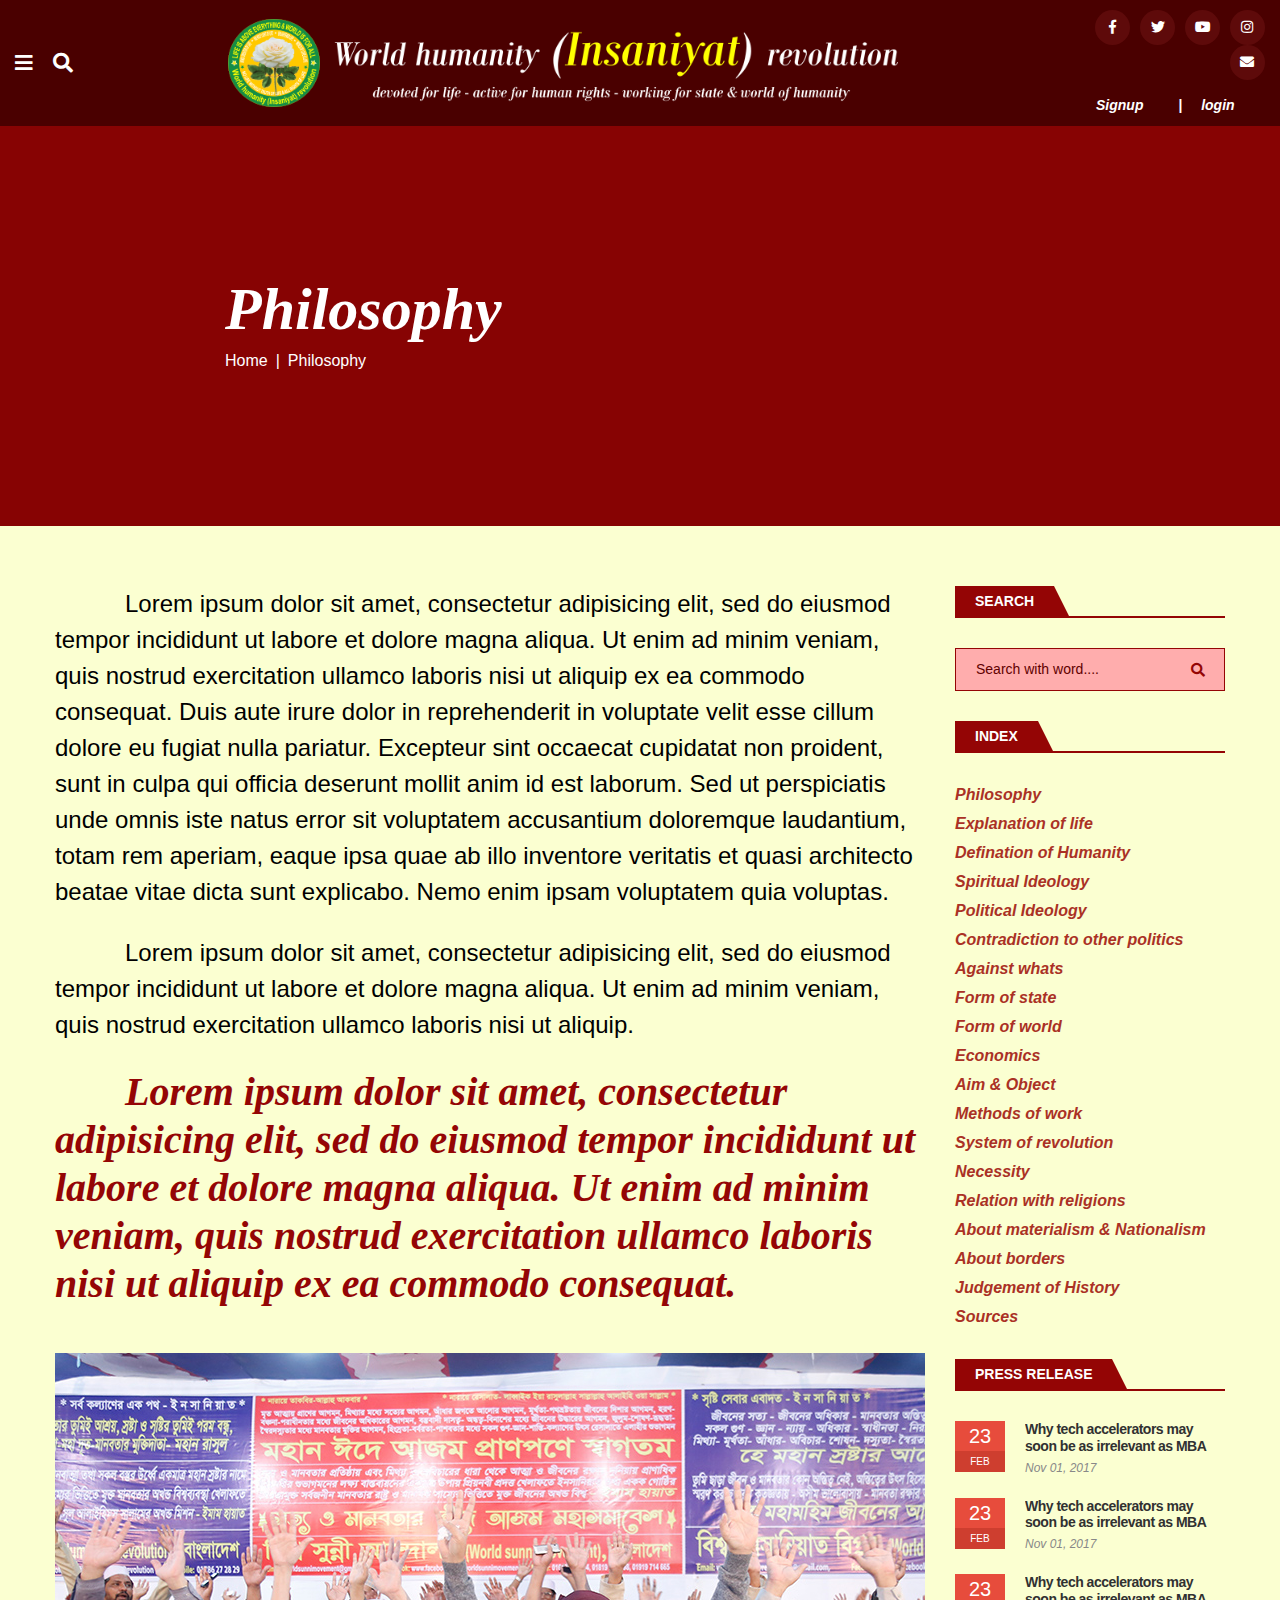
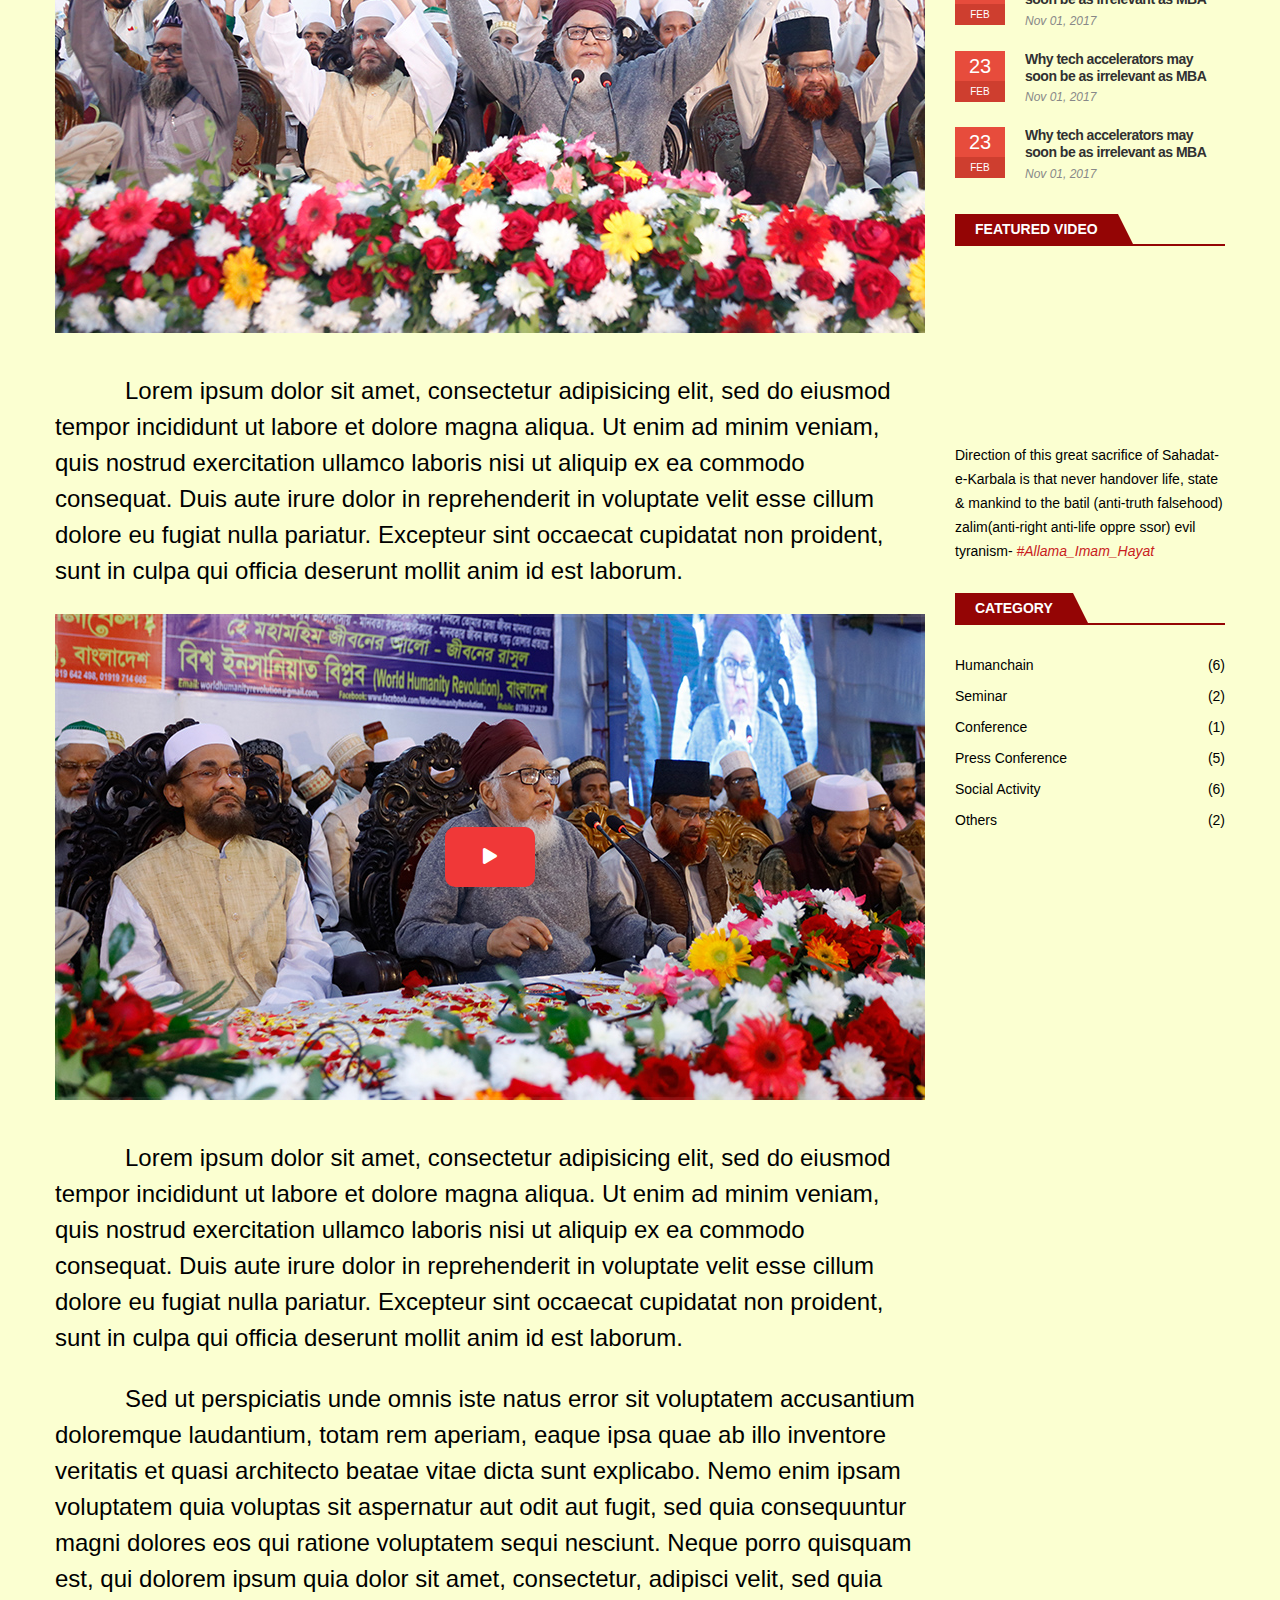
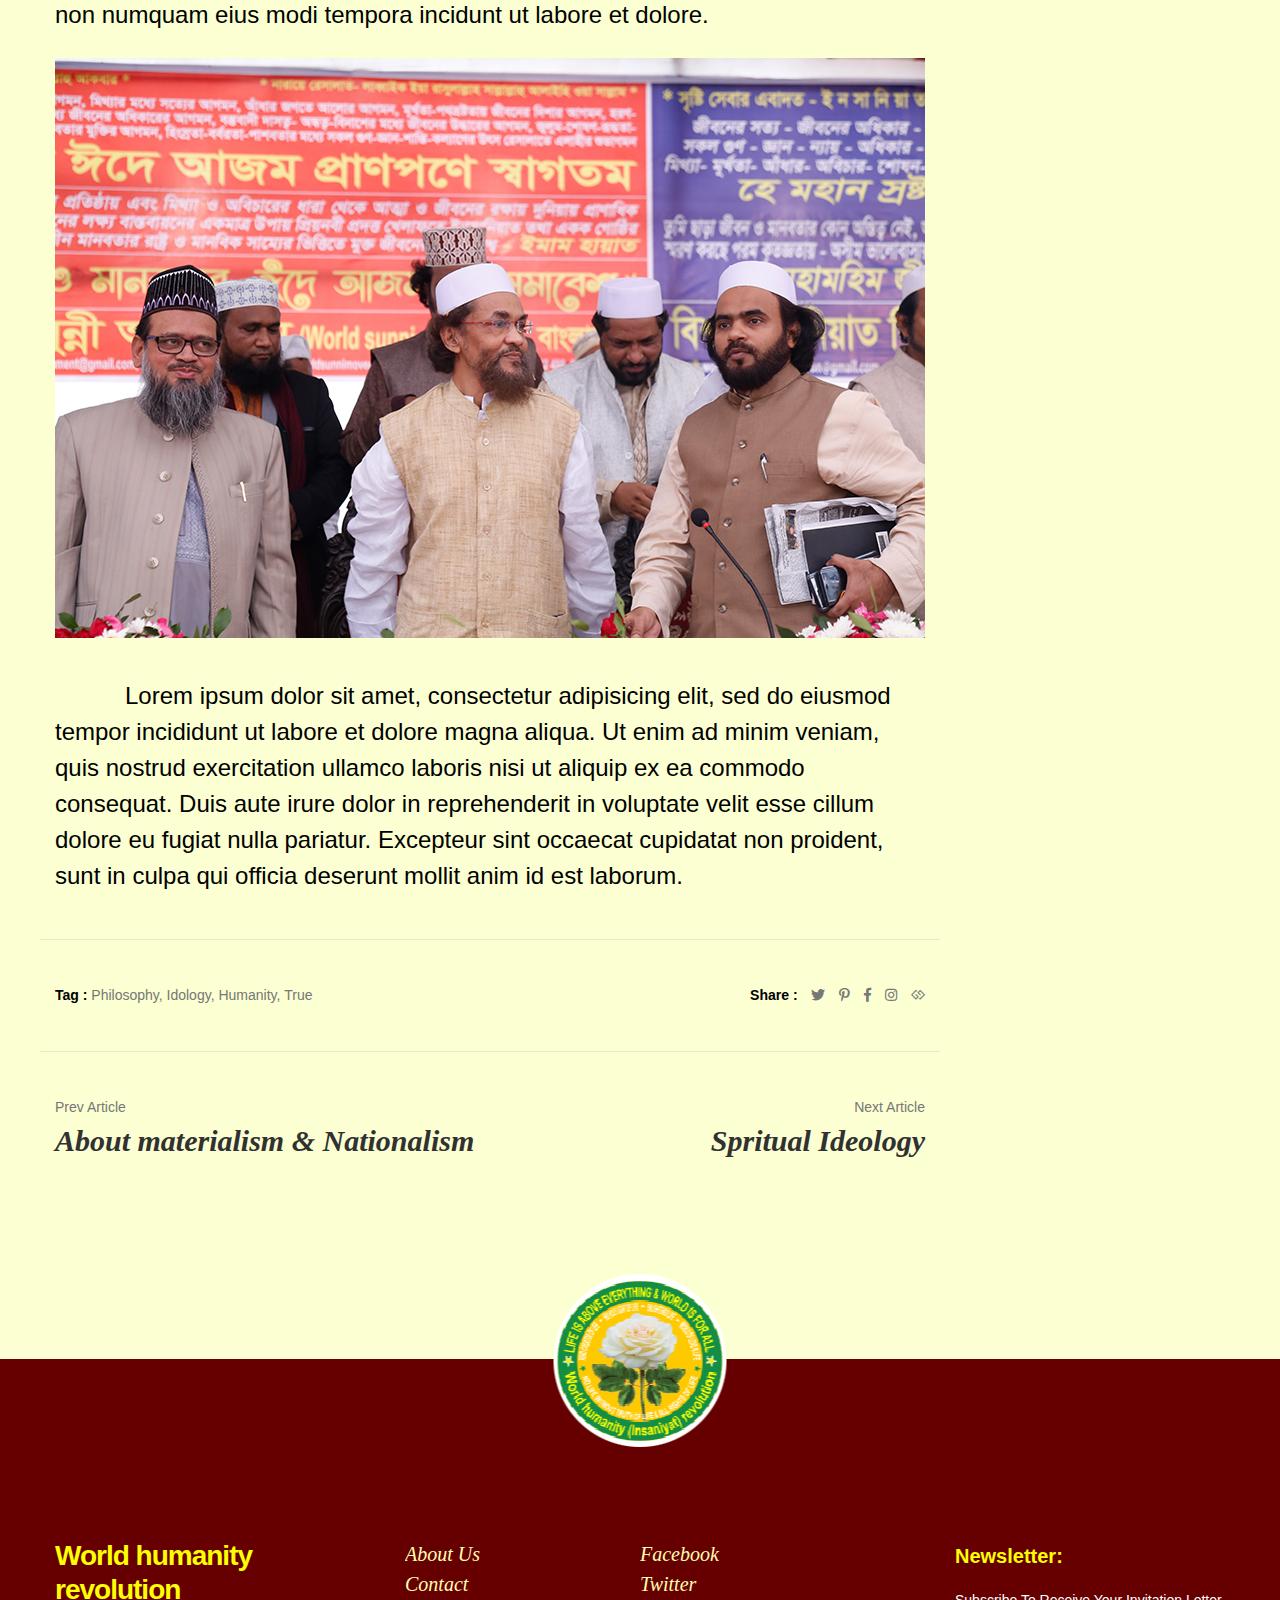
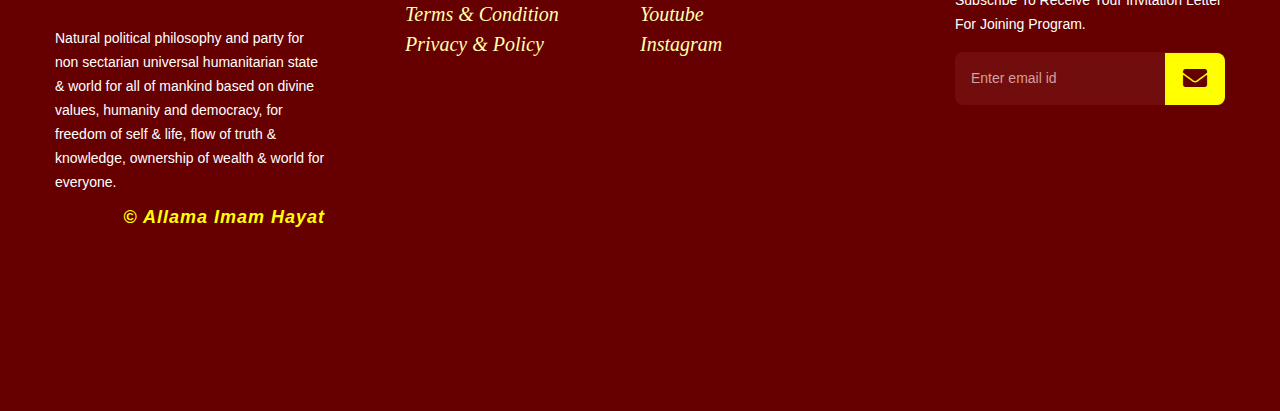
<file: details.html>
<!doctype html>
<html class="no-js" lang="en">
    <head>
        <meta charset="utf-8">
        <meta http-equiv="x-ua-compatible" content="ie=edge">
        <title>World Sunni Movement</title>
        <meta name="description" content="">
        <meta name="viewport" content="width=device-width, initial-scale=1">

		<link rel="shortcut icon" type="image/x-icon" href="img/favicon.png">
        <!-- Place favicon.ico in the root directory -->

		<!-- CSS here -->
        <link rel="stylesheet" href="css/bootstrap.min.css">
        <link rel="stylesheet" href="css/animate.min.css">
        <link rel="stylesheet" href="css/magnific-popup.css">
        <link rel="stylesheet" href="css/fontawesome-all.min.css">
        <link rel="stylesheet" href="css/slick.css">
        <link rel="stylesheet" href="css/default.css">
        <link rel="stylesheet" href="css/style.css">
        <link rel="stylesheet" href="css/responsive.css">
    </head>
    <body>

        <!-- header -->
        <header class="header-area">
            <div class="container-fluid container-p">
                <div class="row align-items-center">
                    <div class="col-xl-2 col-lg-2 order-12 order-md-0 col-6 col-md-3">
                        <a href="#" id="menu-btn" class="menu-bars"><i class="fas fa-bars"></i></a>
                        <a href="#" class="search-bars search-modal" data-toggle="modal" data-target="#search-modal"><i class="fas fa-search"></i></a>
                    </div>
                    <div class="col-xl-8 col-lg-7 col-md-6">
                        <div class="logo text-center">
                            <a href="index.html"><img src="img/logo/logo.png" alt="Logo"></a>
                        </div>
                    </div>
                    <div class="col-xl-2 col-lg-3 col-md-3 order-12 order-md-0 col-6 text-right">
                        <div class="header-social mb-15">
                            <a href="#" class="facebook"><i class="fab fa-facebook-f"></i></a>
                            <a href="#" class="twitter"><i class="fab fa-twitter"></i></a>
                            <a href="#" class="youtube"><i class="fab fa-youtube"></i></a>
                            <a href="#" class="instagram"><i class="fab fa-instagram"></i></a>
                            <a href="#" class="envelope"><i class="fas fa-envelope"></i></a>
                        </div>
                        <div class="profile-access text-right text-md-center">
                            <a href="#" class="signup">Signup</a>
                            <span>|</span>
                            <a href="#" class="login">login</a>
                        </div>
                    </div>
                    <!-- Modal Search -->
                    <div class="modal fade" id="search-modal" tabindex="-1" role="dialog" aria-hidden="true">
                        <div class="modal-dialog" role="document">
                            <div class="modal-content">
                                <form>
                                    <input type="text" placeholder="Search here...">
                                    <button><i class="fas fa-search"></i></button>
                                </form>
                            </div>
                        </div>
                    </div>
                </div>
            </div>
            <div class="menu-wrapper filter-widget menu-bg" style="background-image: url(img/images/menu_bg.jpg)">
                <div class="container">
                    <div class="row justify-content-center">
                        <div class="col-xl-11 col-12">
                            <div class="main-menu">
                                <ul>
                                    <li><a href="#">Philosophy</a></li>
                                    <li><a href="#">Explanation of life</a></li>
                                    <li><a href="#">Definition of Humanity</a></li>
                                    <li><a href="#">Spiritual Ideology</a></li>
                                    <li><a href="#">Political Ideology</a></li>
                                    <li><a href="#">Contradiction to other politics</a></li>
                                    <li><a href="#">Against whats</a></li>
                                    <li><a href="#">Form of state</a></li>
                                    <li><a href="#">Form of world</a></li>
                                    <li><a href="#">Economics</a></li>
                                    <li><a href="#">Aim & Object</a></li>
                                    <li><a href="#">Principles</a></li>
                                    <li><a href="#">Methods of work</a></li>
                                    <li><a href="#">System of revolution</a></li>
                                    <li><a href="#">Nessecity</a></li>
                                    <li><a href="#">Relation with religions</a></li>
                                    <li><a href="#">About materialism & Nationalism</a></li>
                                    <li><a href="#">About borders</a></li>
                                    <li><a href="#">Judgement of History</a></li>
                                    <li><a href="#">Sources</a></li>
                                </ul>
                            </div>
                            <div class="list-menu">
                                <div class="row">
                                    <div class="col-lg-3 col-md-4 col-sm-6">
                                        <div class="single-list-menu mb-50">
                                            <ul>
                                                <li><a href="#">Activites</a>
                                                    <ul class="sub-menu">
                                                        <li><a href="#">Human Chain</a></li>
                                                        <li><a href="#">Seminars</a></li>
                                                        <li><a href="#">Social Works</a></li>
                                                    </ul>
                                                </li>
                                            </ul>
                                            <ul>
                                                <li><a href="#">Publication</a>
                                                    <ul class="sub-menu">
                                                        <li><a href="#">Ebook</a></li>
                                                        <li><a href="#">Newsletter</a></li>
                                                        <li><a href="#">Press release</a></li>
                                                        <li><a href="#">Special Articles</a></li>
                                                    </ul>
                                                </li>
                                            </ul>
                                        </div>
                                    </div>
                                    <div class="col-lg-3 col-md-4 col-sm-6">
                                        <div class="single-list-menu mb-50">
                                            <ul>
                                                <li><a href="#">Event</a>
                                                    <ul class="sub-menu">
                                                        <li><a href="#">Upcoming</a></li>
                                                        <li><a href="#">Previous Event</a></li>
                                                    </ul>
                                                </li>
                                            </ul>
                                            <ul>
                                                <li><a href="#">Research Center</a></li>
                                            </ul>
                                        </div>
                                    </div>
                                    <div class="col-lg-3 col-md-4 col-sm-6">
                                        <div class="single-list-menu mb-50">
                                            <ul>
                                                <li><a href="#">Gallary</a>
                                                    <ul class="sub-menu">
                                                        <li><a href="#">Picture gallary</a></li>
                                                        <li><a href="#">Video gallary</a></li>
                                                    </ul>
                                                </li>
                                            </ul>
                                            <ul>
                                                <li><a href="#">Donate</a>
                                                    <ul class="sub-menu">
                                                        <li><a href="#">........</a></li>
                                                    </ul>
                                                </li>
                                            </ul>
                                        </div>
                                    </div>
                                    <div class="col-lg-3 col-md-4 col-sm-6">
                                        <div class="single-list-menu mb-50">
                                            <ul>
                                                <li><a href="#">Blogs</a></li>
                                                <li><a href="#">About Us</a></li>
                                                <li><a href="#">Become a Member</a></li>
                                                <li><a href="#">Become a Supporter</a></li>
                                                <li><a href="#">Contact Us</a></li>
                                                <li><a href="#">FAQ</a></li>
                                            </ul>
                                        </div>
                                    </div>
                                </div>
                            </div>
                        </div>
                    </div>
                </div>
            </div>
        </header>
        <!-- header-end -->

        <!-- main-area -->
        <main>
            <!-- breadcrumb-area -->
            <section class="breadcrumb-area d-flex align-items-center">
                <div class="container">
                    <div class="row">
                        <div class="col-12">
                            <div class="breadcrumb-content">
                                <h2>Philosophy</h2>
                                <nav aria-label="breadcrumb">
                                    <ol class="breadcrumb">
                                        <li class="breadcrumb-item"><a href="#">Home</a></li>
                                        <li class="breadcrumb-item active" aria-current="page">Philosophy</li>
                                    </ol>
                                </nav>
                            </div>
                        </div>
                    </div>
                </div>
            </section>
            <!-- breadcrumb-area-end -->
            <div class="area-wrapper light-bg">
                <!-- post-details-area -->
                <section class="post-details-area pt-60 pb-155">
                    <div class="container">
                        <div class="row">
                            <div class="col-lg-9">
                                <div class="post-details">
                                    <div class="details-content">
                                        <p><span></span>Lorem ipsum dolor sit amet, consectetur adipisicing elit, sed do eiusmod tempor incididunt ut labore et dolore magna
                                        aliqua. Ut enim ad minim veniam, quis nostrud exercitation ullamco laboris nisi ut aliquip ex ea commodo consequat. Duis
                                        aute irure dolor in reprehenderit in voluptate velit esse cillum dolore eu fugiat nulla pariatur. Excepteur sint
                                        occaecat cupidatat non proident, sunt in culpa qui officia deserunt mollit anim id est laborum. Sed ut perspiciatis unde
                                        omnis iste natus error sit voluptatem accusantium doloremque laudantium, totam rem aperiam, eaque ipsa quae ab illo
                                        inventore veritatis et quasi architecto beatae vitae dicta sunt explicabo. Nemo enim ipsam voluptatem quia voluptas.</p>
                                        <p><span></span>Lorem ipsum dolor sit amet, consectetur adipisicing elit, sed do eiusmod tempor incididunt ut labore et dolore magna
                                        aliqua. Ut enim ad minim veniam, quis nostrud exercitation ullamco laboris nisi ut aliquip.</p>
                                        <h2><span></span>Lorem ipsum dolor sit amet, consectetur adipisicing elit, sed do eiusmod tempor incididunt ut labore et dolore magna
                                        aliqua. Ut enim ad minim veniam, quis nostrud exercitation ullamco laboris nisi ut aliquip ex ea commodo consequat.</h2>
                                        <div class="details-img">
                                            <img src="img/post/details_img01.jpg" alt="img">
                                        </div>
                                        <p><span></span>Lorem ipsum dolor sit amet, consectetur adipisicing elit, sed do eiusmod tempor incididunt ut labore et dolore magna
                                        aliqua. Ut enim ad minim veniam, quis nostrud exercitation ullamco laboris nisi ut aliquip ex ea commodo consequat. Duis
                                        aute irure dolor in reprehenderit in voluptate velit esse cillum dolore eu fugiat nulla pariatur. Excepteur sint
                                        occaecat cupidatat non proident, sunt in culpa qui officia deserunt mollit anim id est laborum.</p>
                                        <div class="details-img details-video p-relative">
                                            <img src="img/post/details_img02.jpg" alt="img">
                                            <a href="https://www.youtube.com/watch?v=gq_T0LsalXI" class="popup-video"><i class="fas fa-play"></i></a>
                                        </div>
                                        <p><span></span>Lorem ipsum dolor sit amet, consectetur adipisicing elit, sed do eiusmod tempor incididunt ut labore et dolore magna
                                        aliqua. Ut enim ad minim veniam, quis nostrud exercitation ullamco laboris nisi ut aliquip ex ea commodo consequat. Duis
                                        aute irure dolor in reprehenderit in voluptate velit esse cillum dolore eu fugiat nulla pariatur. Excepteur sint
                                        occaecat cupidatat non proident, sunt in culpa qui officia deserunt mollit anim id est laborum.</p>
                                        <p><span></span>Sed ut perspiciatis unde omnis iste natus error sit voluptatem accusantium doloremque laudantium, totam rem aperiam,
                                        eaque ipsa quae ab illo inventore veritatis et quasi architecto beatae vitae dicta sunt explicabo. Nemo enim ipsam
                                        voluptatem quia voluptas sit aspernatur aut odit aut fugit, sed quia consequuntur magni dolores eos qui ratione
                                        voluptatem sequi nesciunt. Neque porro quisquam est, qui dolorem ipsum quia dolor sit amet, consectetur, adipisci velit,
                                        sed quia non numquam eius modi tempora incidunt ut labore et dolore.</p>
                                        <div class="details-img">
                                            <img src="img/post/details_img03.jpg" alt="img">
                                        </div>
                                        <p><span></span>Lorem ipsum dolor sit amet, consectetur adipisicing elit, sed do eiusmod tempor incididunt ut labore et dolore magna
                                        aliqua. Ut enim ad minim veniam, quis nostrud exercitation ullamco laboris nisi ut aliquip ex ea commodo consequat. Duis
                                        aute irure dolor in reprehenderit in voluptate velit esse cillum dolore eu fugiat nulla pariatur. Excepteur sint
                                        occaecat cupidatat non proident, sunt in culpa qui officia deserunt mollit anim id est laborum.</p>
                                    </div>
                                    <div class="row details-bottom-b">
                                        <div class="col-xl-6 col-md-7">
                                            <div class="post-tag">
                                                <span>Tag :</span>
                                                <ul>
                                                    <li><a href="#">Philosophy,</a></li>
                                                    <li><a href="#">Idology,</a></li>
                                                    <li><a href="#">Humanity,</a></li>
                                                    <li><a href="#">True</a></li>
                                                </ul>
                                            </div>
                                        </div>
                                        <div class="col-xl-6 col-md-5">
                                            <div class="post-share text-right">
                                                <span>Share :</span>
                                                <ul>
                                                    <li><a href="#"><i class="fab fa-twitter"></i></a></li>
                                                    <li><a href="#"><i class="fab fa-pinterest-p"></i></a></li>
                                                    <li><a href="#"><i class="fab fa-facebook-f"></i></a></li>
                                                    <li><a href="#"><i class="fab fa-instagram"></i></a></li>
                                                    <li><a href="#"><i class="fab fa-gg"></i></a></li>
                                                </ul>
                                            </div>
                                        </div>
                                    </div>
                                    <div class="posts-navigation pt-45 pb-45">
                                        <div class="row">
                                            <div class="col-xl-7 col-md-6">
                                                <div class="prev-link">
                                                    <span>Prev Article</span>
                                                    <h4><a href="#">About materialism & Nationalism</a></h4>
                                                </div>
                                            </div>
                                            <div class="col-xl-5 col-md-6">
                                                <div class="next-link text-left text-md-right">
                                                    <span>Next Article</span>
                                                    <h4><a href="#">Spritual Ideology</a></h4>
                                                </div>
                                            </div>
                                        </div>
                                    </div>
                                </div>
                            </div>
                            <div class="col-lg-3">
                                <div class="widget mb-30">
                                    <div class="title-wrap marron mb-30">
                                        <h4>Search</h4>
                                    </div>
                                    <div class="sidebar-form">
                                        <form action="#" class="p-relative">
                                            <input type="email" name="email" placeholder="Search with word....">
                                            <button><i class="fas fa-search"></i></button>
                                        </form>
                                    </div>
                                </div>
                                <div class="widget mb-30">
                                    <div class="title-wrap marron mb-30">
                                        <h4>Index</h4>
                                    </div>
                                    <div class="index-list">
                                        <ul>
                                            <li><a href="#">Philosophy</a></li>
                                            <li><a href="#">Explanation of life</a></li>
                                            <li><a href="#">Defination of Humanity</a></li>
                                            <li><a href="#">Spiritual Ideology</a></li>
                                            <li><a href="#">Political Ideology</a></li>
                                            <li><a href="#">Contradiction to other politics</a></li>
                                            <li><a href="#">Against whats</a></li>
                                            <li><a href="#">Form of state</a></li>
                                            <li><a href="#">Form of world</a></li>
                                            <li><a href="#">Economics</a></li>
                                            <li><a href="#">Aim & Object</a></li>
                                            <li><a href="#">Methods of work</a></li>
                                            <li><a href="#">System of revolution</a></li>
                                            <li><a href="#">Necessity</a></li>
                                            <li><a href="#">Relation with religions</a></li>
                                            <li><a href="#">About materialism & Nationalism</a></li>
                                            <li><a href="#">About borders</a></li>
                                            <li><a href="#">Judgement of History</a></li>
                                            <li><a href="#">Sources</a></li>
                                        </ul>
                                    </div>
                                </div>
                                <div class="widget mb-30">
                                    <div class="title-wrap marron mb-30">
                                        <h4>PRESS RELEASE</h4>
                                    </div>
                                    <div class="press-list">
                                        <ul>
                                            <li>
                                                <div class="press-date">
                                                    <h5>23</h5>
                                                    <span>FEB</span>
                                                </div>
                                                <div class="press-content fix">
                                                    <h4><a href="#">Why tech accelerators may
                                                    soon be as irrelevant as MBA</a></h4>
                                                    <div class="press-meta">
                                                        <span>Nov 01, 2017</span>
                                                    </div>
                                                </div>
                                            </li>
                                            <li>
                                                <div class="press-date">
                                                    <h5>23</h5>
                                                    <span>FEB</span>
                                                </div>
                                                <div class="press-content fix">
                                                    <h4><a href="#">Why tech accelerators may
                                                    soon be as irrelevant as MBA</a></h4>
                                                    <div class="press-meta">
                                                        <span>Nov 01, 2017</span>
                                                    </div>
                                                </div>
                                            </li>
                                            <li>
                                                <div class="press-date">
                                                    <h5>23</h5>
                                                    <span>FEB</span>
                                                </div>
                                                <div class="press-content fix">
                                                    <h4><a href="#">Why tech accelerators may
                                                    soon be as irrelevant as MBA</a></h4>
                                                    <div class="press-meta">
                                                        <span>Nov 01, 2017</span>
                                                    </div>
                                                </div>
                                            </li>
                                            <li>
                                                <div class="press-date">
                                                    <h5>23</h5>
                                                    <span>FEB</span>
                                                </div>
                                                <div class="press-content fix">
                                                    <h4><a href="#">Why tech accelerators may
                                                    soon be as irrelevant as MBA</a></h4>
                                                    <div class="press-meta">
                                                        <span>Nov 01, 2017</span>
                                                    </div>
                                                </div>
                                            </li>
                                            <li>
                                                <div class="press-date">
                                                    <h5>23</h5>
                                                    <span>FEB</span>
                                                </div>
                                                <div class="press-content fix">
                                                    <h4><a href="#">Why tech accelerators may
                                                    soon be as irrelevant as MBA</a></h4>
                                                    <div class="press-meta">
                                                        <span>Nov 01, 2017</span>
                                                    </div>
                                                </div>
                                            </li>
                                        </ul>
                                    </div>
                                </div>
                                <div class="widget mb-30">
                                    <div class="title-wrap marron mb-30">
                                        <h4>Featured video</h4>
                                    </div>
                                    <div class="video-thumb mb-15 embed-responsive embed-responsive-16by9">
                                        <iframe src="https://www.youtube.com/embed/j-vWcnNTfNI"></iframe>
                                    </div>
                                    <div class="features-v-content inner-video-content">
                                        <p>Direction of this great sacrifice of Sahadat-e-Karbala is that never handover life, state & mankind to the
                                            batil
                                            (anti-truth falsehood) zalim(anti-right anti-life oppre ssor) evil tyranism- <a
                                                href="#">#Allama_Imam_Hayat</a>
                                        </p>
                                    </div>
                                </div>
                                <div class="widget mb-30">
                                    <div class="title-wrap marron mb-30">
                                        <h4>Category</h4>
                                    </div>
                                    <div class="cat-list inner-cat-list">
                                        <ul>
                                            <li><a href="#">Humanchain <span>(6)</span></a></li>
                                            <li><a href="#">Seminar <span>(2)</span></a></li>
                                            <li><a href="#">Conference <span>(1)</span></a></li>
                                            <li><a href="#">Press Conference <span>(5)</span></a></li>
                                            <li><a href="#">Social Activity <span>(6)</span></a></li>
                                            <li><a href="#">Others <span>(2)</span></a></li>
                                        </ul>
                                    </div>
                                </div>
                                <div class="widget">
                                    <div class="facebook-page">
                                        <iframe
                                            src="https://www.facebook.com/plugins/page.php?href=https%3A%2F%2Fwww.facebook.com%2FWorldSunniMovement%2F&tabs=timeline&width=340&height=500&small_header=false&adapt_container_width=true&hide_cover=false&show_facepile=true&appId"
                                            width="100%" height="500" style="border:none;overflow:hidden" scrolling="no" frameborder="0"
                                            allowTransparency="true" allow="encrypted-media"></iframe>
                                    </div>
                                </div>
                            </div>
                        </div>
                    </div>
                </section>
                <!-- post-details-area-end -->
            </div>
        </main>
        <!-- main-area-end -->

        <!-- footer-area -->
        <footer class="footer-area theme-bg p-relative pt-180 pb-140">
            <div class="container">
                <div class="footer-logo">
                    <a href="index.html"><img src="img/logo/mian_logo.png" alt="logo"></a>
                </div>
                <div class="row justify-content-between">
                    <div class="col-xl-3 col-lg-3">
                        <div class="footer-widget mb-40">
                            <div class="footer-text">
                                <h5>World humanity revolution</h5>
                                <p>Natural political philosophy and party for non sectarian universal humanitarian state & world for all of mankind based
                                on divine values, humanity and democracy, for freedom of self & life, flow of truth &
                                knowledge, ownership of wealth & world for everyone.</p>
                                <div class="f-avatar text-right">
                                    <a href="#">© Allama Imam Hayat</a>
                                </div>
                            </div>
                        </div>
                    </div>
                    <div class="col-xl-5 col-lg-5">
                        <div class="footer-widget mb-40">
                            <div class="fw-link">
                                <ul class="f-left-link">
                                    <li><a href="#">About Us</a></li>
                                    <li><a href="#">Contact</a></li>
                                    <li><a href="#">Terms & Condition</a></li>
                                    <li><a href="#">Privacy & Policy</a></li>
                                </ul>
                                <ul>
                                    <li><a href="#">Facebook</a></li>
                                    <li><a href="#">Twitter</a></li>
                                    <li><a href="#">Youtube</a></li>
                                    <li><a href="#">Instagram</a></li>
                                </ul>
                            </div>
                        </div>
                    </div>
                    <div class="col-xl-3 col-lg-4">
                        <div class="footer-widget mb-40">
                            <div class="footer-cta">
                                <h5>Newsletter:</h5>
                                <p>Subscribe To Receive Your Invitation
                                Letter For Joining Program.</p>
                                <form action="#" class="footer-form p-relative">
                                    <input type="email" name="email" placeholder="Enter email id">
                                    <button><i class="fas fa-envelope"></i></button>
                                </form>
                            </div>
                        </div>
                    </div>
                </div>
            </div>
        </footer>
        <!-- footer-area-end -->





		<!-- JS here -->
        <script src="js/vendor/jquery-1.12.4.min.js"></script>
        <script src="js/popper.min.js"></script>
        <script src="js/bootstrap.min.js"></script>
        <script src="js/slick.min.js"></script>
        <script src="js/ajax-form.js"></script>
        <script src="js/wow.min.js"></script>
        <script src="js/jquery.nicescroll.min.js"></script>
        <script src="js/jquery.scrollUp.min.js"></script>
        <script src="js/jquery.magnific-popup.min.js"></script>
        <script src="js/main.js"></script>
    </body>
</html>
</file>
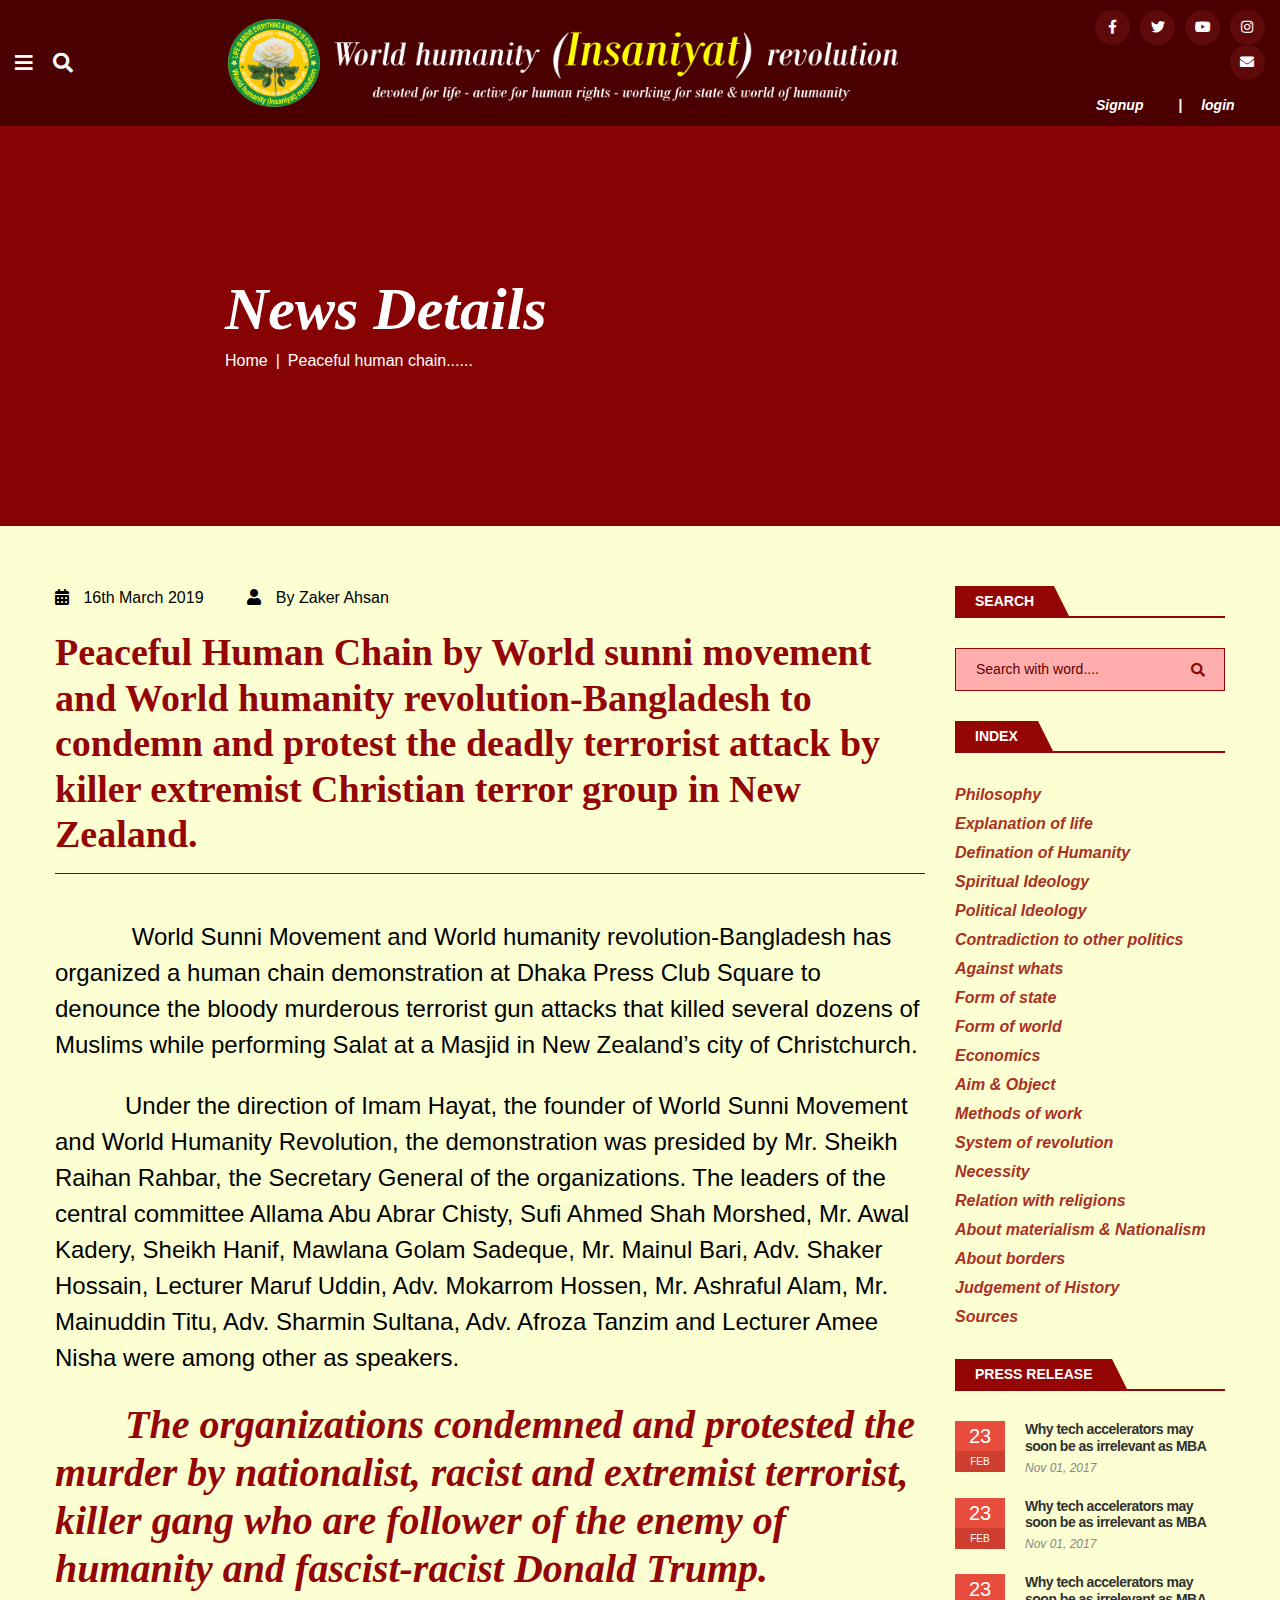
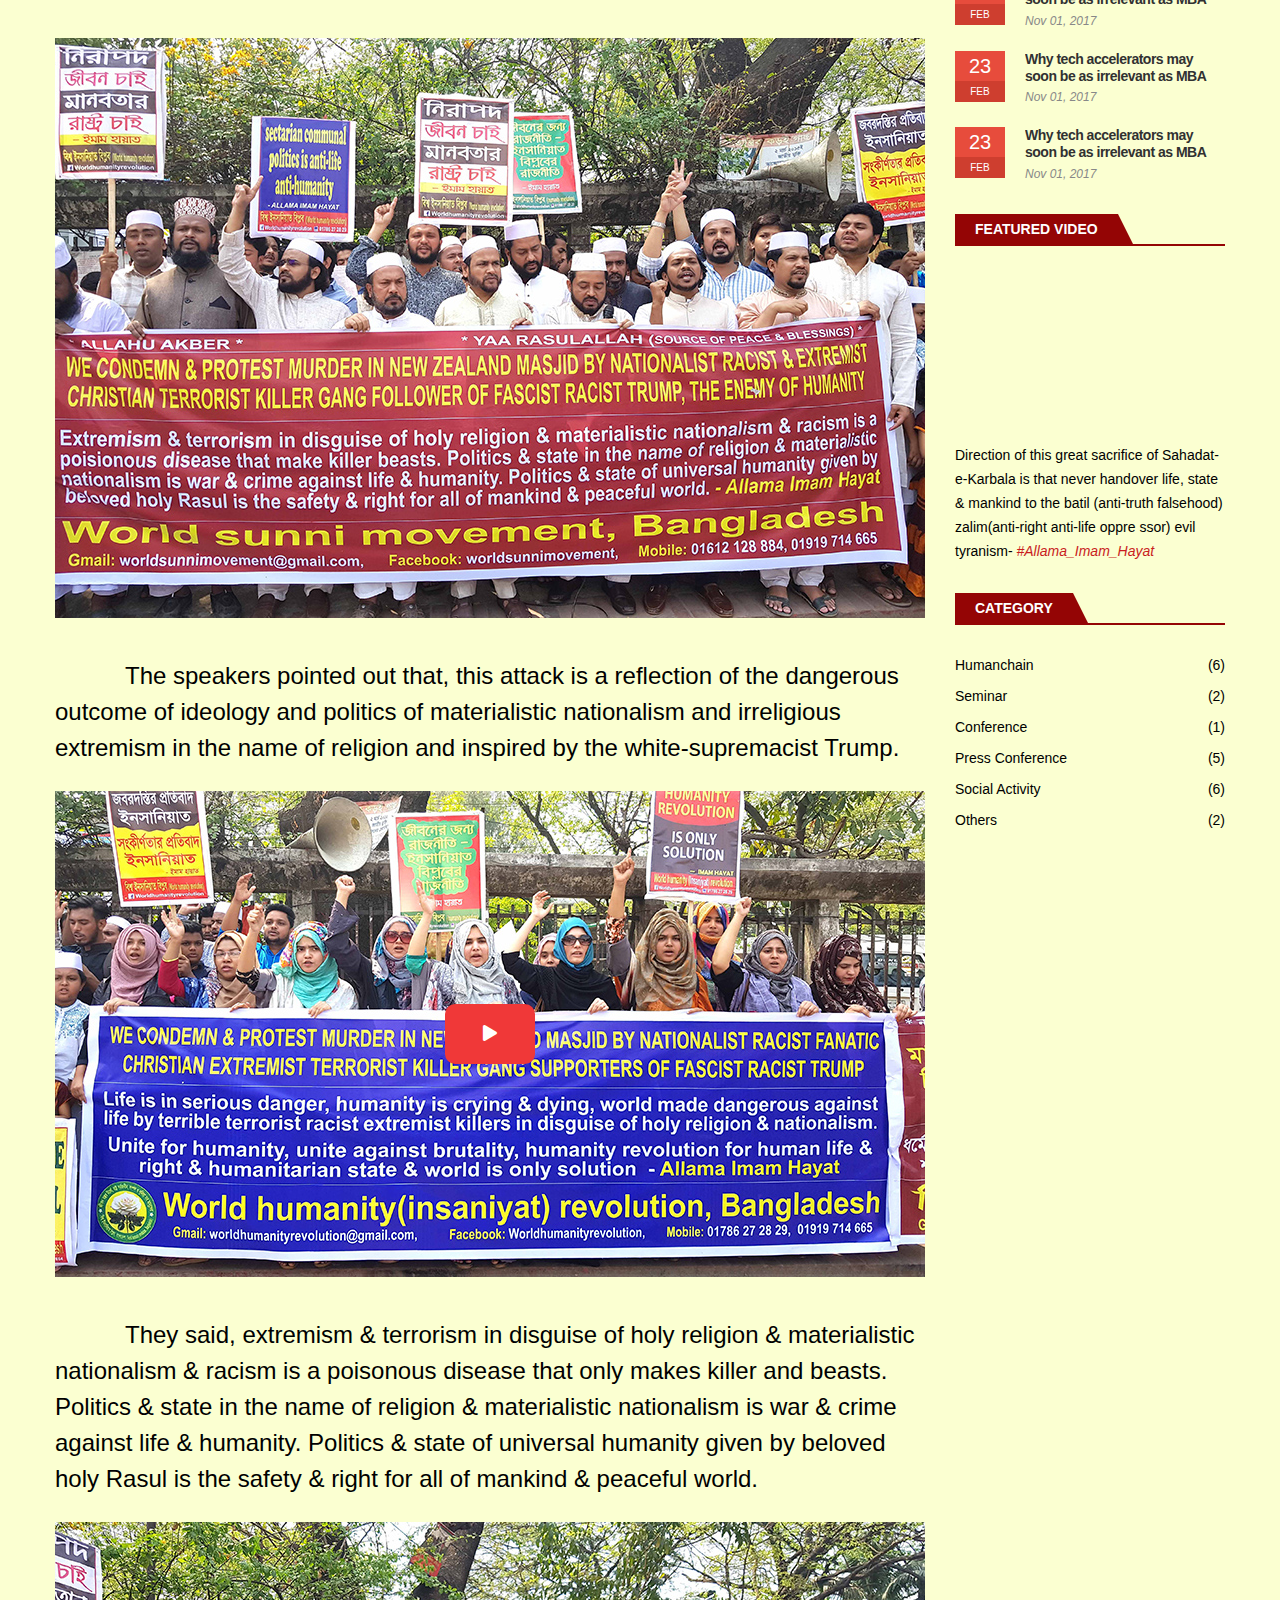
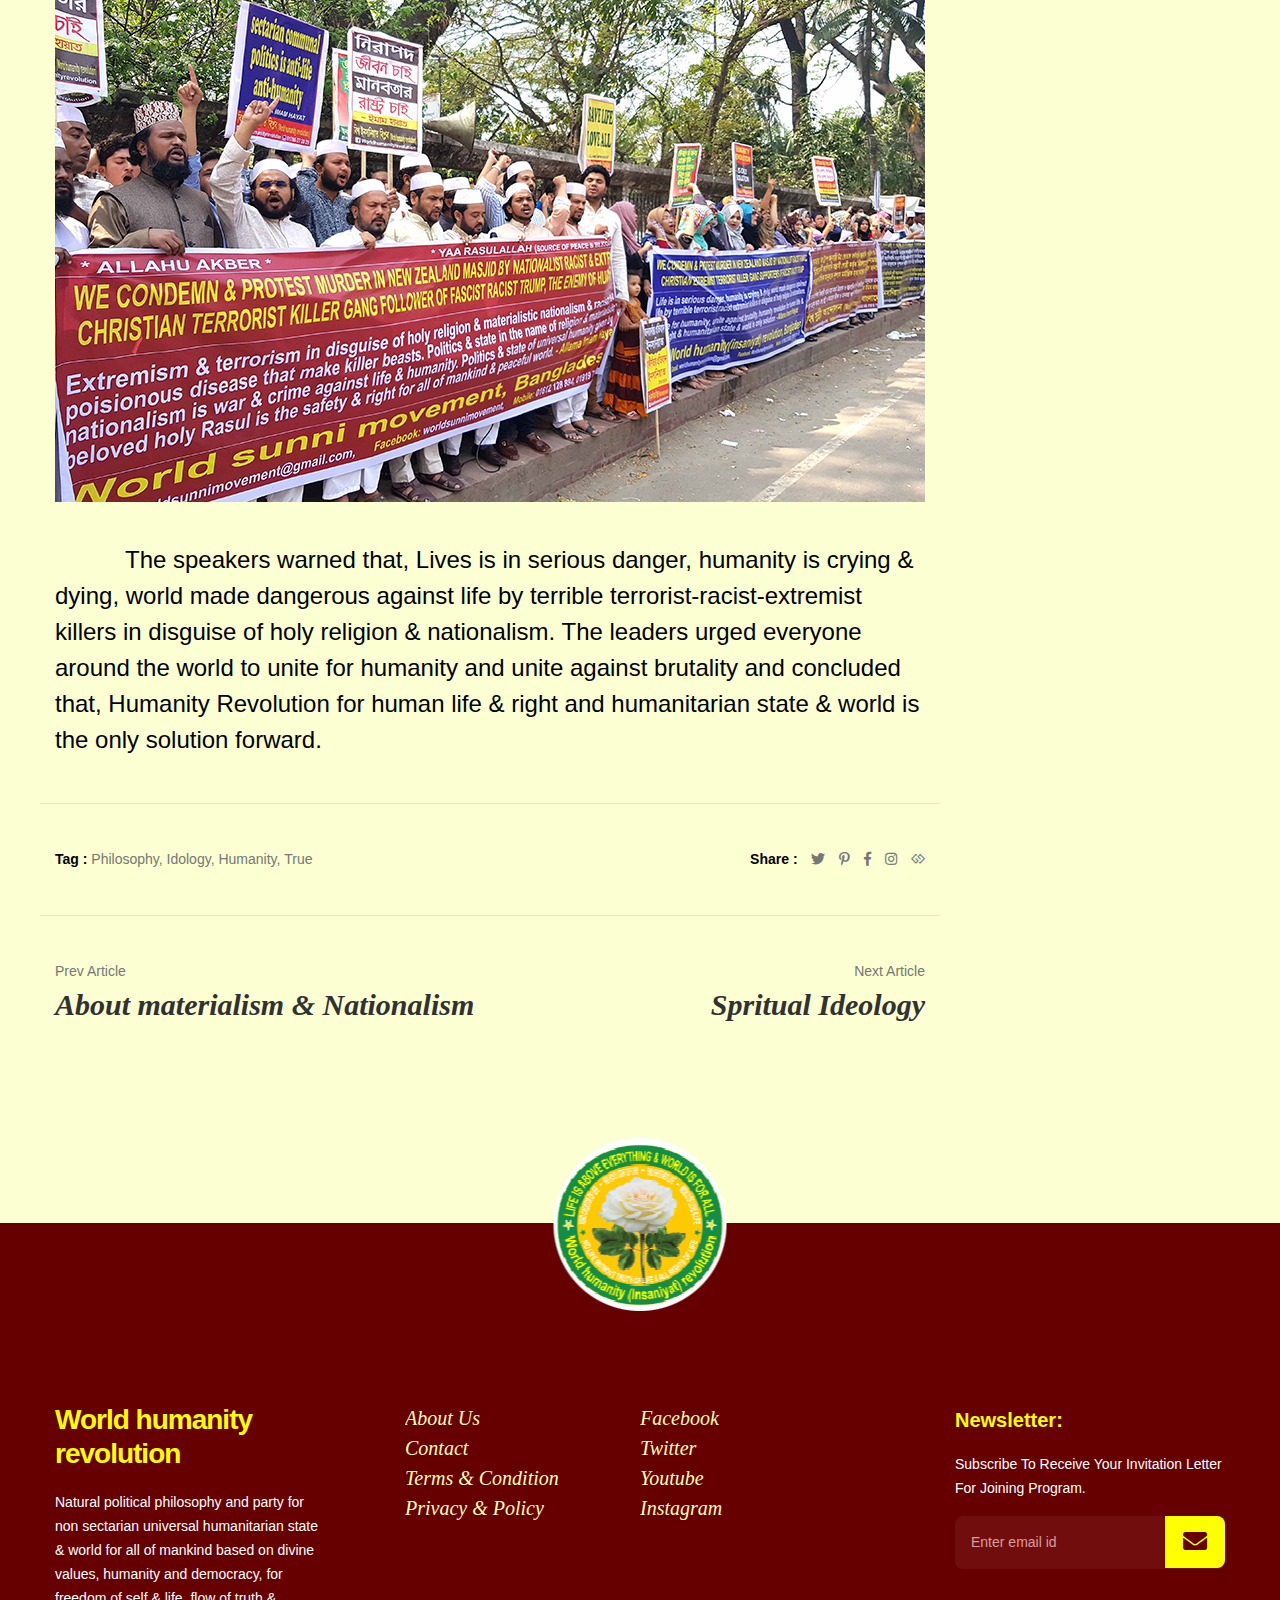
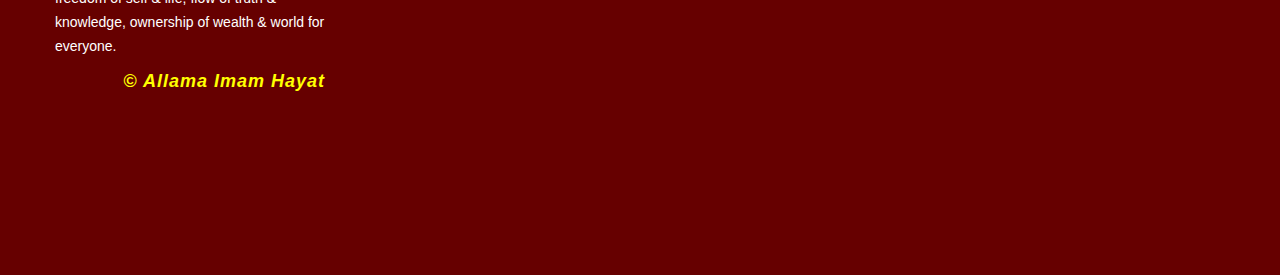
<file: news-details.html>
<!doctype html>
<html class="no-js" lang="en">
    <head>
        <meta charset="utf-8">
        <meta http-equiv="x-ua-compatible" content="ie=edge">
        <title>World Sunni Movement</title>
        <meta name="description" content="">
        <meta name="viewport" content="width=device-width, initial-scale=1">

		<link rel="shortcut icon" type="image/x-icon" href="img/favicon.png">
        <!-- Place favicon.ico in the root directory -->

		<!-- CSS here -->
        <link rel="stylesheet" href="css/bootstrap.min.css">
        <link rel="stylesheet" href="css/animate.min.css">
        <link rel="stylesheet" href="css/magnific-popup.css">
        <link rel="stylesheet" href="css/fontawesome-all.min.css">
        <link rel="stylesheet" href="css/slick.css">
        <link rel="stylesheet" href="css/default.css">
        <link rel="stylesheet" href="css/style.css">
        <link rel="stylesheet" href="css/responsive.css">
    </head>
    <body>

        <!-- header -->
        <header class="header-area">
            <div class="container-fluid container-p">
                <div class="row align-items-center">
                    <div class="col-xl-2 col-lg-2 order-12 order-md-0 col-6 col-md-3">
                        <a href="#" id="menu-btn" class="menu-bars"><i class="fas fa-bars"></i></a>
                        <a href="#" class="search-bars search-modal" data-toggle="modal" data-target="#search-modal"><i class="fas fa-search"></i></a>
                    </div>
                    <div class="col-xl-8 col-lg-7 col-md-6">
                        <div class="logo text-center">
                            <a href="index.html"><img src="img/logo/logo.png" alt="Logo"></a>
                        </div>
                    </div>
                    <div class="col-xl-2 col-lg-3 col-md-3 order-12 order-md-0 col-6 text-right">
                        <div class="header-social mb-15">
                            <a href="#" class="facebook"><i class="fab fa-facebook-f"></i></a>
                            <a href="#" class="twitter"><i class="fab fa-twitter"></i></a>
                            <a href="#" class="youtube"><i class="fab fa-youtube"></i></a>
                            <a href="#" class="instagram"><i class="fab fa-instagram"></i></a>
                            <a href="#" class="envelope"><i class="fas fa-envelope"></i></a>
                        </div>
                        <div class="profile-access text-right text-md-center">
                            <a href="#" class="signup">Signup</a>
                            <span>|</span>
                            <a href="#" class="login">login</a>
                        </div>
                    </div>
                    <!-- Modal Search -->
                    <div class="modal fade" id="search-modal" tabindex="-1" role="dialog" aria-hidden="true">
                        <div class="modal-dialog" role="document">
                            <div class="modal-content">
                                <form>
                                    <input type="text" placeholder="Search here...">
                                    <button><i class="fas fa-search"></i></button>
                                </form>
                            </div>
                        </div>
                    </div>
                </div>
            </div>
            <div class="menu-wrapper filter-widget menu-bg" style="background-image: url(img/images/menu_bg.jpg)">
                <div class="container">
                    <div class="row justify-content-center">
                        <div class="col-xl-11 col-12">
                            <div class="main-menu">
                                <ul>
                                    <li><a href="#">Philosophy</a></li>
                                    <li><a href="#">Explanation of life</a></li>
                                    <li><a href="#">Definition of Humanity</a></li>
                                    <li><a href="#">Spiritual Ideology</a></li>
                                    <li><a href="#">Political Ideology</a></li>
                                    <li><a href="#">Contradiction to other politics</a></li>
                                    <li><a href="#">Against whats</a></li>
                                    <li><a href="#">Form of state</a></li>
                                    <li><a href="#">Form of world</a></li>
                                    <li><a href="#">Economics</a></li>
                                    <li><a href="#">Aim & Object</a></li>
                                    <li><a href="#">Principles</a></li>
                                    <li><a href="#">Methods of work</a></li>
                                    <li><a href="#">System of revolution</a></li>
                                    <li><a href="#">Nessecity</a></li>
                                    <li><a href="#">Relation with religions</a></li>
                                    <li><a href="#">About materialism & Nationalism</a></li>
                                    <li><a href="#">About borders</a></li>
                                    <li><a href="#">Judgement of History</a></li>
                                    <li><a href="#">Sources</a></li>
                                </ul>
                            </div>
                            <div class="list-menu">
                                <div class="row">
                                    <div class="col-lg-3 col-md-4 col-sm-6">
                                        <div class="single-list-menu mb-50">
                                            <ul>
                                                <li><a href="#">Activites</a>
                                                    <ul class="sub-menu">
                                                        <li><a href="#">Human Chain</a></li>
                                                        <li><a href="#">Seminars</a></li>
                                                        <li><a href="#">Social Works</a></li>
                                                    </ul>
                                                </li>
                                            </ul>
                                            <ul>
                                                <li><a href="#">Publication</a>
                                                    <ul class="sub-menu">
                                                        <li><a href="#">Ebook</a></li>
                                                        <li><a href="#">Newsletter</a></li>
                                                        <li><a href="#">Press release</a></li>
                                                        <li><a href="#">Special Articles</a></li>
                                                    </ul>
                                                </li>
                                            </ul>
                                        </div>
                                    </div>
                                    <div class="col-lg-3 col-md-4 col-sm-6">
                                        <div class="single-list-menu mb-50">
                                            <ul>
                                                <li><a href="#">Event</a>
                                                    <ul class="sub-menu">
                                                        <li><a href="#">Upcoming</a></li>
                                                        <li><a href="#">Previous Event</a></li>
                                                    </ul>
                                                </li>
                                            </ul>
                                            <ul>
                                                <li><a href="#">Research Center</a></li>
                                            </ul>
                                        </div>
                                    </div>
                                    <div class="col-lg-3 col-md-4 col-sm-6">
                                        <div class="single-list-menu mb-50">
                                            <ul>
                                                <li><a href="#">Gallary</a>
                                                    <ul class="sub-menu">
                                                        <li><a href="#">Picture gallary</a></li>
                                                        <li><a href="#">Video gallary</a></li>
                                                    </ul>
                                                </li>
                                            </ul>
                                            <ul>
                                                <li><a href="#">Donate</a>
                                                    <ul class="sub-menu">
                                                        <li><a href="#">........</a></li>
                                                    </ul>
                                                </li>
                                            </ul>
                                        </div>
                                    </div>
                                    <div class="col-lg-3 col-md-4 col-sm-6">
                                        <div class="single-list-menu mb-50">
                                            <ul>
                                                <li><a href="#">Blogs</a></li>
                                                <li><a href="#">About Us</a></li>
                                                <li><a href="#">Become a Member</a></li>
                                                <li><a href="#">Become a Supporter</a></li>
                                                <li><a href="#">Contact Us</a></li>
                                                <li><a href="#">FAQ</a></li>
                                            </ul>
                                        </div>
                                    </div>
                                </div>
                            </div>
                        </div>
                    </div>
                </div>
            </div>
        </header>
        <!-- header-end -->

        <!-- main-area -->
        <main>
            <!-- breadcrumb-area -->
            <section class="breadcrumb-area d-flex align-items-center">
                <div class="container">
                    <div class="row">
                        <div class="col-12">
                            <div class="breadcrumb-content">
                                <h2>News Details</h2>
                                <nav aria-label="breadcrumb">
                                    <ol class="breadcrumb">
                                        <li class="breadcrumb-item"><a href="#">Home</a></li>
                                        <li class="breadcrumb-item active" aria-current="page">Peaceful human chain......</li>
                                    </ol>
                                </nav>
                            </div>
                        </div>
                    </div>
                </div>
            </section>
            <!-- breadcrumb-area-end -->
            <div class="area-wrapper light-bg">
                <!-- post-details-area -->
                <section class="post-details-area pt-60 pb-155">
                    <div class="container">
                        <div class="row">
                            <div class="col-lg-9">
                                <div class="post-details">
                                    <div class="pd-meta">
                                        <ul>
                                            <li><i class="fas fa-calendar-alt"></i> 16th March 2019</li>
                                            <li><i class="fas fa-user"></i> By <a href="#">Zaker Ahsan</a></li>
                                        </ul>
                                    </div>
                                    <div class="details-content">
                                        <h2 class="border-b">Peaceful Human Chain by World sunni movement and World humanity revolution-Bangladesh to condemn and protest the deadly terrorist attack
                                        by killer extremist Christian terror group in New Zealand.</h2>
                                        <p><span></span> World Sunni Movement and World humanity revolution-Bangladesh has organized a human chain demonstration at Dhaka Press
                                        Club Square to denounce the bloody murderous terrorist gun attacks that killed several dozens of Muslims while
                                        performing Salat at a Masjid in New Zealand’s city of Christchurch.</p>
                                        <p><span></span>Under the direction of Imam Hayat, the founder of World Sunni Movement and World Humanity Revolution, the demonstration
                                        was presided by Mr. Sheikh Raihan Rahbar, the Secretary General of the organizations. The leaders of the central
                                        committee Allama Abu Abrar Chisty, Sufi Ahmed Shah Morshed, Mr. Awal Kadery, Sheikh Hanif, Mawlana Golam Sadeque, Mr.
                                        Mainul Bari, Adv. Shaker Hossain, Lecturer Maruf Uddin, Adv. Mokarrom Hossen, Mr. Ashraful Alam, Mr. Mainuddin Titu,
                                        Adv. Sharmin Sultana, Adv. Afroza Tanzim and Lecturer Amee Nisha were among other as speakers.</p>
                                        <h2><span></span>The organizations condemned and protested the murder by nationalist, racist and extremist terrorist, killer gang who are
                                        follower of the enemy of humanity and fascist-racist Donald Trump.</h2>
                                        <div class="details-img">
                                            <img src="img/post/p_details_img01.jpg" alt="img">
                                        </div>
                                        <p><span></span>The speakers pointed out that, this attack is a reflection of the dangerous outcome of ideology and politics of
                                        materialistic nationalism and irreligious extremism in the name of religion and inspired by the white-supremacist Trump.</p>
                                        <div class="details-img details-video p-relative">
                                            <img src="img/post/p_details_img02.jpg" alt="img">
                                            <a href="https://www.youtube.com/watch?v=gq_T0LsalXI" class="popup-video"><i class="fas fa-play"></i></a>
                                        </div>
                                        <p><span></span>They said, extremism & terrorism in disguise of holy religion & materialistic nationalism & racism is a poisonous
                                        disease that only makes killer and beasts. Politics & state in the name of religion & materialistic nationalism is war &
                                        crime against life & humanity. Politics & state of universal humanity given by beloved holy Rasul is the safety & right
                                        for all of mankind & peaceful world.</p>
                                        <div class="details-img">
                                            <img src="img/post/p_details_img03.jpg" alt="img">
                                        </div>
                                        <p><span></span>The speakers warned that, Lives is in serious danger, humanity is crying & dying, world made dangerous against life by
                                        terrible terrorist-racist-extremist
                                        killers in disguise of holy religion & nationalism. The leaders urged everyone around the world to unite for humanity
                                        and unite against brutality and concluded that, Humanity Revolution for human life & right and humanitarian state &
                                        world is the only solution forward.</p>
                                    </div>
                                    <div class="row details-bottom-b">
                                        <div class="col-xl-6 col-md-7">
                                            <div class="post-tag">
                                                <span>Tag :</span>
                                                <ul>
                                                    <li><a href="#">Philosophy,</a></li>
                                                    <li><a href="#">Idology,</a></li>
                                                    <li><a href="#">Humanity,</a></li>
                                                    <li><a href="#">True</a></li>
                                                </ul>
                                            </div>
                                        </div>
                                        <div class="col-xl-6 col-md-5">
                                            <div class="post-share text-right">
                                                <span>Share :</span>
                                                <ul>
                                                    <li><a href="#"><i class="fab fa-twitter"></i></a></li>
                                                    <li><a href="#"><i class="fab fa-pinterest-p"></i></a></li>
                                                    <li><a href="#"><i class="fab fa-facebook-f"></i></a></li>
                                                    <li><a href="#"><i class="fab fa-instagram"></i></a></li>
                                                    <li><a href="#"><i class="fab fa-gg"></i></a></li>
                                                </ul>
                                            </div>
                                        </div>
                                    </div>
                                    <div class="posts-navigation pt-45 pb-45">
                                        <div class="row">
                                            <div class="col-xl-7 col-md-6">
                                                <div class="prev-link">
                                                    <span>Prev Article</span>
                                                    <h4><a href="#">About materialism & Nationalism</a></h4>
                                                </div>
                                            </div>
                                            <div class="col-xl-5 col-md-6">
                                                <div class="next-link text-left text-md-right">
                                                    <span>Next Article</span>
                                                    <h4><a href="#">Spritual Ideology</a></h4>
                                                </div>
                                            </div>
                                        </div>
                                    </div>
                                </div>
                            </div>
                            <div class="col-lg-3">
                                <div class="widget mb-30">
                                    <div class="title-wrap marron mb-30">
                                        <h4>Search</h4>
                                    </div>
                                    <div class="sidebar-form">
                                        <form action="#" class="p-relative">
                                            <input type="email" name="email" placeholder="Search with word....">
                                            <button><i class="fas fa-search"></i></button>
                                        </form>
                                    </div>
                                </div>
                                <div class="widget mb-30">
                                    <div class="title-wrap marron mb-30">
                                        <h4>Index</h4>
                                    </div>
                                    <div class="index-list">
                                        <ul>
                                            <li><a href="#">Philosophy</a></li>
                                            <li><a href="#">Explanation of life</a></li>
                                            <li><a href="#">Defination of Humanity</a></li>
                                            <li><a href="#">Spiritual Ideology</a></li>
                                            <li><a href="#">Political Ideology</a></li>
                                            <li><a href="#">Contradiction to other politics</a></li>
                                            <li><a href="#">Against whats</a></li>
                                            <li><a href="#">Form of state</a></li>
                                            <li><a href="#">Form of world</a></li>
                                            <li><a href="#">Economics</a></li>
                                            <li><a href="#">Aim & Object</a></li>
                                            <li><a href="#">Methods of work</a></li>
                                            <li><a href="#">System of revolution</a></li>
                                            <li><a href="#">Necessity</a></li>
                                            <li><a href="#">Relation with religions</a></li>
                                            <li><a href="#">About materialism & Nationalism</a></li>
                                            <li><a href="#">About borders</a></li>
                                            <li><a href="#">Judgement of History</a></li>
                                            <li><a href="#">Sources</a></li>
                                        </ul>
                                    </div>
                                </div>
                                <div class="widget mb-30">
                                    <div class="title-wrap marron mb-30">
                                        <h4>PRESS RELEASE</h4>
                                    </div>
                                    <div class="press-list">
                                        <ul>
                                            <li>
                                                <div class="press-date">
                                                    <h5>23</h5>
                                                    <span>FEB</span>
                                                </div>
                                                <div class="press-content fix">
                                                    <h4><a href="#">Why tech accelerators may
                                                    soon be as irrelevant as MBA</a></h4>
                                                    <div class="press-meta">
                                                        <span>Nov 01, 2017</span>
                                                    </div>
                                                </div>
                                            </li>
                                            <li>
                                                <div class="press-date">
                                                    <h5>23</h5>
                                                    <span>FEB</span>
                                                </div>
                                                <div class="press-content fix">
                                                    <h4><a href="#">Why tech accelerators may
                                                    soon be as irrelevant as MBA</a></h4>
                                                    <div class="press-meta">
                                                        <span>Nov 01, 2017</span>
                                                    </div>
                                                </div>
                                            </li>
                                            <li>
                                                <div class="press-date">
                                                    <h5>23</h5>
                                                    <span>FEB</span>
                                                </div>
                                                <div class="press-content fix">
                                                    <h4><a href="#">Why tech accelerators may
                                                    soon be as irrelevant as MBA</a></h4>
                                                    <div class="press-meta">
                                                        <span>Nov 01, 2017</span>
                                                    </div>
                                                </div>
                                            </li>
                                            <li>
                                                <div class="press-date">
                                                    <h5>23</h5>
                                                    <span>FEB</span>
                                                </div>
                                                <div class="press-content fix">
                                                    <h4><a href="#">Why tech accelerators may
                                                    soon be as irrelevant as MBA</a></h4>
                                                    <div class="press-meta">
                                                        <span>Nov 01, 2017</span>
                                                    </div>
                                                </div>
                                            </li>
                                            <li>
                                                <div class="press-date">
                                                    <h5>23</h5>
                                                    <span>FEB</span>
                                                </div>
                                                <div class="press-content fix">
                                                    <h4><a href="#">Why tech accelerators may
                                                    soon be as irrelevant as MBA</a></h4>
                                                    <div class="press-meta">
                                                        <span>Nov 01, 2017</span>
                                                    </div>
                                                </div>
                                            </li>
                                        </ul>
                                    </div>
                                </div>
                                <div class="widget mb-30">
                                    <div class="title-wrap marron mb-30">
                                        <h4>Featured video</h4>
                                    </div>
                                    <div class="video-thumb mb-15 embed-responsive embed-responsive-16by9">
                                        <iframe src="https://www.youtube.com/embed/j-vWcnNTfNI"></iframe>
                                    </div>
                                    <div class="features-v-content inner-video-content">
                                        <p>Direction of this great sacrifice of Sahadat-e-Karbala is that never handover life, state & mankind to the
                                            batil
                                            (anti-truth falsehood) zalim(anti-right anti-life oppre ssor) evil tyranism- <a
                                                href="#">#Allama_Imam_Hayat</a>
                                        </p>
                                    </div>
                                </div>
                                <div class="widget mb-30">
                                    <div class="title-wrap marron mb-30">
                                        <h4>Category</h4>
                                    </div>
                                    <div class="cat-list inner-cat-list">
                                        <ul>
                                            <li><a href="#">Humanchain <span>(6)</span></a></li>
                                            <li><a href="#">Seminar <span>(2)</span></a></li>
                                            <li><a href="#">Conference <span>(1)</span></a></li>
                                            <li><a href="#">Press Conference <span>(5)</span></a></li>
                                            <li><a href="#">Social Activity <span>(6)</span></a></li>
                                            <li><a href="#">Others <span>(2)</span></a></li>
                                        </ul>
                                    </div>
                                </div>
                                <div class="widget">
                                    <div class="facebook-page">
                                        <iframe
                                            src="https://www.facebook.com/plugins/page.php?href=https%3A%2F%2Fwww.facebook.com%2FWorldSunniMovement%2F&tabs=timeline&width=340&height=500&small_header=false&adapt_container_width=true&hide_cover=false&show_facepile=true&appId"
                                            width="100%" height="500" style="border:none;overflow:hidden" scrolling="no" frameborder="0"
                                            allowTransparency="true" allow="encrypted-media"></iframe>
                                    </div>
                                </div>
                            </div>
                        </div>
                    </div>
                </section>
                <!-- post-details-area-end -->
            </div>
        </main>
        <!-- main-area-end -->

        <!-- footer-area -->
        <footer class="footer-area theme-bg p-relative pt-180 pb-140">
            <div class="container">
                <div class="footer-logo">
                    <a href="index.html"><img src="img/logo/mian_logo.png" alt="logo"></a>
                </div>
                <div class="row justify-content-between">
                    <div class="col-xl-3 col-lg-3">
                        <div class="footer-widget mb-40">
                            <div class="footer-text">
                                <h5>World humanity revolution</h5>
                                <p>Natural political philosophy and party for non sectarian universal humanitarian state & world for all of mankind based
                                on divine values, humanity and democracy, for freedom of self & life, flow of truth &
                                knowledge, ownership of wealth & world for everyone.</p>
                                <div class="f-avatar text-right">
                                    <a href="#">© Allama Imam Hayat</a>
                                </div>
                            </div>
                        </div>
                    </div>
                    <div class="col-xl-5 col-lg-5">
                        <div class="footer-widget mb-40">
                            <div class="fw-link">
                                <ul class="f-left-link">
                                    <li><a href="#">About Us</a></li>
                                    <li><a href="#">Contact</a></li>
                                    <li><a href="#">Terms & Condition</a></li>
                                    <li><a href="#">Privacy & Policy</a></li>
                                </ul>
                                <ul>
                                    <li><a href="#">Facebook</a></li>
                                    <li><a href="#">Twitter</a></li>
                                    <li><a href="#">Youtube</a></li>
                                    <li><a href="#">Instagram</a></li>
                                </ul>
                            </div>
                        </div>
                    </div>
                    <div class="col-xl-3 col-lg-4">
                        <div class="footer-widget mb-40">
                            <div class="footer-cta">
                                <h5>Newsletter:</h5>
                                <p>Subscribe To Receive Your Invitation
                                Letter For Joining Program.</p>
                                <form action="#" class="footer-form p-relative">
                                    <input type="email" name="email" placeholder="Enter email id">
                                    <button><i class="fas fa-envelope"></i></button>
                                </form>
                            </div>
                        </div>
                    </div>
                </div>
            </div>
        </footer>
        <!-- footer-area-end -->





		<!-- JS here -->
        <script src="js/vendor/jquery-1.12.4.min.js"></script>
        <script src="js/popper.min.js"></script>
        <script src="js/bootstrap.min.js"></script>
        <script src="js/slick.min.js"></script>
        <script src="js/ajax-form.js"></script>
        <script src="js/wow.min.js"></script>
        <script src="js/jquery.nicescroll.min.js"></script>
        <script src="js/jquery.scrollUp.min.js"></script>
        <script src="js/jquery.magnific-popup.min.js"></script>
        <script src="js/main.js"></script>
    </body>
</html>
</file>
<file: css/default.css>
/* Deafult Margin & Padding */
/*-- Margin Top --*/
.mt-5 {
	margin-top: 5px;
}
.mt-10 {
	margin-top: 10px;
}
.mt-15 {
	margin-top: 15px;
}
.mt-20 {
	margin-top: 20px;
}
.mt-25 {
	margin-top: 25px;
}
.mt-30 {
	margin-top: 30px;
}
.mt-35 {
	margin-top: 35px;
}
.mt-40 {
	margin-top: 40px;
}
.mt-45 {
	margin-top: 45px;
}
.mt-50 {
	margin-top: 50px;
}
.mt-55 {
	margin-top: 55px;
}
.mt-60 {
	margin-top: 60px;
}
.mt-65 {
	margin-top: 65px;
}
.mt-70 {
	margin-top: 70px;
}
.mt-75 {
	margin-top: 75px;
}
.mt-80 {
	margin-top: 80px;
}
.mt-85 {
	margin-top: 85px;
}
.mt-90 {
	margin-top: 90px;
}
.mt-95 {
	margin-top: 95px;
}
.mt-100 {
	margin-top: 100px;
}
.mt-105 {
	margin-top: 105px;
}
.mt-110 {
	margin-top: 110px;
}
.mt-115 {
	margin-top: 115px;
}
.mt-120 {
	margin-top: 120px;
}
.mt-125 {
	margin-top: 125px;
}
.mt-130 {
	margin-top: 130px;
}
.mt-135 {
	margin-top: 135px;
}
.mt-140 {
	margin-top: 140px;
}
.mt-145 {
	margin-top: 145px;
}
.mt-150 {
	margin-top: 150px;
}
.mt-155 {
	margin-top: 155px;
}
.mt-160 {
	margin-top: 160px;
}
.mt-165 {
	margin-top: 165px;
}
.mt-170 {
	margin-top: 170px;
}
.mt-175 {
	margin-top: 175px;
}
.mt-180 {
	margin-top: 180px;
}
.mt-185 {
	margin-top: 185px;
}
.mt-190 {
	margin-top: 190px;
}
.mt-195 {
	margin-top: 195px;
}
.mt-200 {
	margin-top: 200px;
}
/*-- Margin Bottom --*/

.mb-5 {
	margin-bottom: 5px;
}
.mb-10 {
	margin-bottom: 10px;
}
.mb-15 {
	margin-bottom: 15px;
}
.mb-20 {
	margin-bottom: 20px;
}
.mb-25 {
	margin-bottom: 25px;
}
.mb-30 {
	margin-bottom: 30px;
}
.mb-35 {
	margin-bottom: 35px;
}
.mb-40 {
	margin-bottom: 40px;
}
.mb-45 {
	margin-bottom: 45px;
}
.mb-50 {
	margin-bottom: 50px;
}
.mb-55 {
	margin-bottom: 55px;
}
.mb-60 {
	margin-bottom: 60px;
}
.mb-65 {
	margin-bottom: 65px;
}
.mb-70 {
	margin-bottom: 70px;
}
.mb-75 {
	margin-bottom: 75px;
}
.mb-80 {
	margin-bottom: 80px;
}
.mb-85 {
	margin-bottom: 85px;
}
.mb-90 {
	margin-bottom: 90px;
}
.mb-95 {
	margin-bottom: 95px;
}
.mb-100 {
	margin-bottom: 100px;
}
.mb-105 {
	margin-bottom: 105px;
}
.mb-110 {
	margin-bottom: 110px;
}
.mb-115 {
	margin-bottom: 115px;
}
.mb-120 {
	margin-bottom: 120px;
}
.mb-125 {
	margin-bottom: 125px;
}
.mb-130 {
	margin-bottom: 130px;
}
.mb-135 {
	margin-bottom: 135px;
}
.mb-140 {
	margin-bottom: 140px;
}
.mb-145 {
	margin-bottom: 145px;
}
.mb-150 {
	margin-bottom: 150px;
}
.mb-155 {
	margin-bottom: 155px;
}
.mb-160 {
	margin-bottom: 160px;
}
.mb-165 {
	margin-bottom: 165px;
}
.mb-170 {
	margin-bottom: 170px;
}
.mb-175 {
	margin-bottom: 175px;
}
.mb-180 {
	margin-bottom: 180px;
}
.mb-185 {
	margin-bottom: 185px;
}
.mb-190 {
	margin-bottom: 190px;
}
.mb-195 {
	margin-bottom: 195px;
}
.mb-200 {
	margin-bottom: 200px;
}
/*-- Padding Top --*/

.pt-5 {
	padding-top: 5px;
}
.pt-10 {
	padding-top: 10px;
}
.pt-15 {
	padding-top: 15px;
}
.pt-20 {
	padding-top: 20px;
}
.pt-25 {
	padding-top: 25px;
}
.pt-30 {
	padding-top: 30px;
}
.pt-35 {
	padding-top: 35px;
}
.pt-40 {
	padding-top: 40px;
}
.pt-45 {
	padding-top: 45px;
}
.pt-50 {
	padding-top: 50px;
}
.pt-55 {
	padding-top: 55px;
}
.pt-60 {
	padding-top: 60px;
}
.pt-65 {
	padding-top: 65px;
}
.pt-70 {
	padding-top: 70px;
}
.pt-75 {
	padding-top: 75px;
}
.pt-80 {
	padding-top: 80px;
}
.pt-85 {
	padding-top: 85px;
}
.pt-90 {
	padding-top: 90px;
}
.pt-95 {
	padding-top: 95px;
}
.pt-100 {
	padding-top: 100px;
}
.pt-105 {
	padding-top: 105px;
}
.pt-110 {
	padding-top: 110px;
}
.pt-115 {
	padding-top: 115px;
}
.pt-120 {
	padding-top: 120px;
}
.pt-125 {
	padding-top: 125px;
}
.pt-130 {
	padding-top: 130px;
}
.pt-135 {
	padding-top: 135px;
}
.pt-140 {
	padding-top: 140px;
}
.pt-145 {
	padding-top: 145px;
}
.pt-150 {
	padding-top: 150px;
}
.pt-155 {
	padding-top: 155px;
}
.pt-160 {
	padding-top: 160px;
}
.pt-165 {
	padding-top: 165px;
}
.pt-170 {
	padding-top: 170px;
}
.pt-175 {
	padding-top: 175px;
}
.pt-180 {
	padding-top: 180px;
}
.pt-185 {
	padding-top: 185px;
}
.pt-190 {
	padding-top: 190px;
}
.pt-195 {
	padding-top: 195px;
}
.pt-200 {
	padding-top: 200px;
}
/*-- Padding Bottom --*/

.pb-5 {
	padding-bottom: 5px;
}
.pb-10 {
	padding-bottom: 10px;
}
.pb-15 {
	padding-bottom: 15px;
}
.pb-20 {
	padding-bottom: 20px;
}
.pb-25 {
	padding-bottom: 25px;
}
.pb-30 {
	padding-bottom: 30px;
}
.pb-35 {
	padding-bottom: 35px;
}
.pb-40 {
	padding-bottom: 40px;
}
.pb-45 {
	padding-bottom: 45px;
}
.pb-50 {
	padding-bottom: 50px;
}
.pb-55 {
	padding-bottom: 55px;
}
.pb-60 {
	padding-bottom: 60px;
}
.pb-65 {
	padding-bottom: 65px;
}
.pb-70 {
	padding-bottom: 70px;
}
.pb-75 {
	padding-bottom: 75px;
}
.pb-80 {
	padding-bottom: 80px;
}
.pb-85 {
	padding-bottom: 85px;
}
.pb-90 {
	padding-bottom: 90px;
}
.pb-95 {
	padding-bottom: 95px;
}
.pb-100 {
	padding-bottom: 100px;
}
.pb-105 {
	padding-bottom: 105px;
}
.pb-110 {
	padding-bottom: 110px;
}
.pb-115 {
	padding-bottom: 115px;
}
.pb-120 {
	padding-bottom: 120px;
}
.pb-125 {
	padding-bottom: 125px;
}
.pb-130 {
	padding-bottom: 130px;
}
.pb-135 {
	padding-bottom: 135px;
}
.pb-140 {
	padding-bottom: 140px;
}
.pb-145 {
	padding-bottom: 145px;
}
.pb-150 {
	padding-bottom: 150px;
}
.pb-155 {
	padding-bottom: 155px;
}
.pb-160 {
	padding-bottom: 160px;
}
.pb-165 {
	padding-bottom: 165px;
}
.pb-170 {
	padding-bottom: 170px;
}
.pb-175 {
	padding-bottom: 175px;
}
.pb-180 {
	padding-bottom: 180px;
}
.pb-185 {
	padding-bottom: 185px;
}
.pb-190 {
	padding-bottom: 190px;
}
.pb-195 {
	padding-bottom: 195px;
}
.pb-200 {
	padding-bottom: 200px;
}



/*-- Padding Left --*/
.pl-0 {
	padding-left: 0px;
}
.pl-5 {
	padding-left: 5px;
}
.pl-10 {
	padding-left: 10px;
}
.pl-15 {
	padding-left: 15px;
}
.pl-20{
	padding-left: 20px;
}
.pl-25 {
	padding-left: 35px;
}
.pl-30 {
	padding-left: 30px;
}
.pl-35 {
	padding-left: 35px;
}

.pl-35 {
	padding-left: 35px;
}

.pl-40 {
	padding-left: 40px;
}

.pl-45 {
	padding-left: 45px;
}

.pl-50 {
	padding-left: 50px;
}

.pl-55 {
	padding-left: 55px;
}

.pl-60 {
	padding-left: 60px;
}
.pl-65 {
	padding-left: 65px;
}
.pl-70 {
	padding-left: 70px;
}
.pl-75 {
	padding-left: 75px;
}
.pl-80 {
	padding-left: 80px;
}
.pl-85 {
	padding-left: 80px;
}
.pl-90 {
	padding-left: 90px;
}
.pl-95 {
	padding-left: 95px;
}
.pl-100 {
	padding-left: 100px;
}


/*-- Padding Right --*/
.pr-0 {
	padding-right: 0px;
}
.pr-5 {
	padding-right: 5px;
}
.pr-10 {
	padding-right: 10px;
}
.pr-15 {
	padding-right: 15px;
}
.pr-20{
	padding-right: 20px;
}
.pr-25 {
	padding-right: 35px;
}
.pr-30 {
	padding-right: 30px;
}
.pr-35 {
	padding-right: 35px;
}

.pr-35 {
	padding-right: 35px;
}

.pr-40 {
	padding-right: 40px;
}

.pr-45 {
	padding-right: 45px;
}

.pr-50 {
	padding-right: 50px;
}

.pr-55 {
	padding-right: 55px;
}

.pr-60 {
	padding-right: 60px;
}
.pr-65 {
	padding-right: 65px;
}
.pr-70 {
	padding-right: 70px;
}
.pr-75 {
	padding-right: 75px;
}
.pr-80 {
	padding-right: 80px;
}
.pr-85 {
	padding-right: 80px;
}
.pr-90 {
	padding-right: 90px;
}
.pr-95 {
	padding-right: 95px;
}
.pr-100 {
	padding-right: 100px;
}

/* font weight */
.f-700{font-weight: 700;}
.f-600{font-weight: 600;}
.f-500{font-weight: 500;}
.f-400{font-weight: 400;}
.f-300{font-weight: 300;}

/* Background Color */

.gray-bg {
	background: #f7f7fd;
}
.white-bg {
	background: #fff;
}
.black-bg {
	background: #222;
}
.theme-bg {
	background: #660000;
}
.primary-bg {
	background: #2c0000;
}
.light-bg {
	background: #fbffd1;
}
/* Color */

.white-color {
	color: #fff;
}
.black-color {
	color: #222;
}
.theme-color {
	color: #222;
}
.primary-color {
	color: #222;
}
/* black overlay */

[data-overlay] {
	position: relative;
}
[data-overlay]::before {
	background: #000 none repeat scroll 0 0;
	content: "";
	height: 100%;
	left: 0;
	position: absolute;
	top: 0;
	width: 100%;
	z-index: 1;
}
[data-overlay="3"]::before {
	opacity: 0.3;
}
[data-overlay="4"]::before {
	opacity: 0.4;
}
[data-overlay="5"]::before {
	opacity: 0.5;
}
[data-overlay="6"]::before {
	opacity: 0.6;
}
[data-overlay="7"]::before {
	opacity: 0.7;
}
[data-overlay="8"]::before {
	opacity: 0.8;
}
[data-overlay="9"]::before {
	opacity: 0.9;
}
</file>
<file: css/style.css>
/*
  Theme Name: Name - Multipurpose HTML Template
  Support: ashrafulsarkar47@gmail.com
  Description: Creative  HTML5 template.
  Version: 1.0
*/

/* CSS Index
-----------------------------------
1. Theme default css
2. header
3. slider
4. about-area
5. features-box
6. department
7. team
8. video-area
9. counter
10. footer
*/



/* 1. Theme default css */
 body {
	font-family: Arial;
	font-weight: normal;
	font-style: normal;
	font-size: 14px;
}
img {
	width: 100%;
	transition: all 0.3s ease-out 0s;
}
.f-left {
	float: left
}
.f-right {
	float: right
}
.fix {
	overflow: hidden
}
a,
.button {
	-webkit-transition: all 0.3s ease-out 0s;
	-moz-transition: all 0.3s ease-out 0s;
	-ms-transition: all 0.3s ease-out 0s;
	-o-transition: all 0.3s ease-out 0s;
	transition: all 0.3s ease-out 0s;
}
a:focus,
.button:focus {
	text-decoration: none;
	outline: none;
}
a:focus,
a:hover,
.portfolio-cat a:hover,
.footer -menu li a:hover {
	text-decoration: none;
}
a,
button {
	color: #1696e7;
	outline: medium none;
}
button:focus,input:focus,input:focus,textarea,textarea:focus{outline: 0}
.uppercase {
	text-transform: uppercase;
}
.capitalize {
	text-transform: capitalize;
}
h1,
h2,
h3,
h4,
h5,
h6 {
	color: #313131;
	margin-top: 0px;
	font-style: normal;
	font-weight: 400;
	text-transform: normal;
}
h1 a,
h2 a,
h3 a,
h4 a,
h5 a,
h6 a {
	color: inherit;
}
h1 {
	font-size: 40px;
	font-weight: 500;
}
h2 {
	font-size: 35px;
}
h3 {
	font-size: 28px;
}
h4 {
	font-size: 22px;
}
h5 {
	font-size: 18px;
}
h6 {
	font-size: 16px;
}
ul {
	margin: 0px;
	padding: 0px;
}
li {
	list-style: none
}
p {
	font-size: 14px;
	font-weight: normal;
	line-height: 24px;
	color: #888888;
	margin-bottom: 15px;
}
hr {
	border-bottom: 1px solid #eceff8;
	border-top: 0 none;
	margin: 30px 0;
	padding: 0;
}
label {
	color: #7e7e7e;
	cursor: pointer;
	font-size: 14px;
	font-weight: 400;
}
*::-moz-selection {
	background: #d6b161;
	color: #fff;
	text-shadow: none;
}
::-moz-selection {
	background: #444;
	color: #fff;
	text-shadow: none;
}
::selection {
	background: #444;
	color: #fff;
	text-shadow: none;
}
*::-moz-placeholder {
	color: #555555;
	font-size: 14px;
	opacity: 1;
}
*::placeholder {
	color: #555555;
	font-size: 14px;
	opacity: 1;
}
.theme-overlay {
	position: relative
}
.theme-overlay::before {
	background: #1696e7 none repeat scroll 0 0;
	content: "";
	height: 100%;
	left: 0;
	opacity: 0.6;
	position: absolute;
	top: 0;
	width: 100%;
}
.separator {
	border-top: 1px solid #f2f2f2
}
/* button style */
.btn {
	background: #1696e7 none repeat scroll 0 0;
	border: medium none;
	border-radius: 2px;
	color: #fff;
	cursor: pointer;
	display: inline-block;
	font-size: 13px;
	font-weight: 600;
	letter-spacing: 1px;
	line-height: 1;
	margin-bottom: 0;
	padding: 13px 25px;
	text-align: center;
	text-transform: uppercase;
	touch-action: manipulation;
	transition: all 0.3s ease 0s;
	vertical-align: middle;
	white-space: nowrap;
}
.breadcrumb > .active {
	color: #fff;
}
/* scrollUp */
#scrollUp {
    background: #ffff00;
    height: 45px;
    width: 45px;
    right: 20px;
    bottom: 40px;
    color: #600;
    text-align: center;
    font-size: 20px;
    line-height: 45px;
    border-radius: 50%;
}
/* header */
.header-top {
    background: #4a0000;
    border-bottom: 1px solid #fff;
    padding: 8px 0;
}
.header-top .header-social a {
    font-size: 12px;
    height: 25px;
    width: 25px;
    line-height: 25px;
}
.header-area {
    background: #4a0000;
    padding: 10px 0;
    position: relative;
}
.donate .btn {
    background: #ffff00;
    border-radius: 30px;
    color: #4a0000;
    font-size: 13px;
    font-weight: 700;
	margin-right: 16px;
}
.header-top .header-social {
    text-align: right;
}
.header-btn {
    display: flex;
    align-items: center;
    justify-content: flex-end;
}
.menu-bars {
    font-size: 20px;
    color: #ffffff;
    display: inline-block;
    margin-right: 16px;
}
.search-bars {
    font-size: 20px;
    color: #ffffff;
}
.menu-bars:hover,.search-bars:hover {
	color: #fff;
}
.logo {
    max-width: 670px;
}
.header-social a {
	font-size: 18px;
	height: 40px;
	width: 40px;
	text-align: center;
	display: inline-block;
	background: #5e0a0a;
	line-height: 42px;
	color: #fff;
	border-radius: 50%;
	margin-left: 6px;
}
.header-social a:first-child {
	margin-left: 0;
}
.profile-access a {
    color: #fff;
    font-weight: 700;
    font-style: italic;
    font-size: 14px;
    margin-right: 16px;
}
.profile-access a i {
    margin-right: 8px;
}
.profile-access a i.fa-phone {
    transform: rotate(90deg);
}
.profile-access span {
	color: #fff;
	font-weight: 700;
	font-style: italic;
	display: inline-block;
	margin: 0 15px;
}
.header-social a.facebook:hover {background: #3b5998;}
.header-social a.twitter:hover {background: #00aced;}
.header-social a.youtube:hover {background: #bb0000;}
.header-social a.instagram:hover {background: #517fa4;}
.header-social a.envelope:hover {background: #cb2027;}
.main-menu {
	padding-top: 35px;
	padding-bottom: 30px;
	position: relative;
	margin-bottom: 35px;
}
.main-menu::before {
	content: "";
	position: absolute;
	bottom: 0;
	left: 0;
	width: 100%;
	height: 2px;
	background: #fff;
	border-radius: 50%;
}
.menu-bg {
	background-position: center;
	background-size: cover;
}
.main-menu ul li {
	display: inline-block;
	margin-right: 15px;
	margin-bottom: 7px;
}
.main-menu ul li a {
	font-size: 19px;
	color: #FFFFB0;
	font-family: Bodoni MT;
	text-decoration: underline;
}
.single-list-menu ul li a {
	font-size: 25px;
	font-family: Bodoni MT;
	font-style: italic;
	color: #FFFFB0;
}
.single-list-menu ul li ul.sub-menu {
	padding-left: 25px;
}
.single-list-menu ul li ul.sub-menu li a {
	color: #fff;
	font-size: 20px;
}
.single-list-menu {
	position: relative;
}
.single-list-menu::before {
	content: "";
	position: absolute;
	right: 0;
	top: 50px;
	height: 200px;
	width: 2px;
	background: #fff;
	border-radius: 50%;
}
.list-menu .col-lg-3:last-child .single-list-menu::before {
	content: none;
}
.menu-wrapper.menu-bg {
	position: absolute;
	width: 100%;
	top: 100%;
	left: 0;
	z-index: 99;
	display: none;
}
/* search-modal */
#search-modal {
	background-color: rgba(23,26,33,.95);
	z-index: 999999;
}
.modal-backdrop {
	z-index: 1;
}
#search-modal .modal-dialog {
	position: absolute;
	top: 50%;
	left: 50%;
	-webkit-transform: translate(-50%,-50%);
	-moz-transform: translate(-50%,-50%);
	-ms-transform: translate(-50%,-50%);
	-o-transform: translate(-50%,-50%);
	transform: translate(-50%,-50%);
	border: none;
	outline: 0;
}
#search-modal .modal-dialog .modal-content {
	background: 0 0;
	-webkit-box-shadow: none;
	-moz-box-shadow: none;
	box-shadow: none;
	border: none;
}
#search-modal .modal-dialog .modal-content form {
	width: 555px;
	position: relative;
}
#search-modal .modal-dialog .modal-content form input {
	width: 100%;
	font-size: 36px;
	border: none;
	border-bottom: 3px solid rgba(255,255,255,.1);
	background: 0 0;
	color: #fff;
	padding-bottom: 12px;
	padding-right: 40px;
}
#search-modal .modal-dialog .modal-content form input::-moz-placeholder {
	font-size: 35px;
}
#search-modal .modal-dialog .modal-content form input::placeholder {
	font-size: 35px;
}
#search-modal .modal-dialog .modal-content form button {
	position: absolute;
	right: 0;
	margin-bottom: 3px;
	font-size: 30px;
	color: #E67E22;
	background: 0 0;
	border: none;
	cursor: pointer;
	top: 11px;
}
/* breadcrumb */
.breadcrumb-area {
	min-height: 400px;
	background: #870303;
}
.breadcrumb {
	display: -webkit-box;
	display: -ms-flexbox;
	display: flex;
	-ms-flex-wrap: wrap;
	flex-wrap: wrap;
	padding: 0;
	margin-bottom: 0;
	list-style: none;
	background-color: transparent;
	border-radius: 0;
}
.breadcrumb li {
	font-size: 16px;
}
.breadcrumb li a {
	color: #fff;
}
.breadcrumb li a:hover {
	color: #ffff00;
}
.breadcrumb-item + .breadcrumb-item::before {
	display: inline-block;
	padding-right: .5rem;
	padding-left: .5rem;
	color: #fff;
	content: "|";
}
.breadcrumb-content h2 {
	font-size: 60px;
	font-weight: 700;
	color: #fff;
	font-family: Bodoni MT;
	font-style: italic;
	margin-bottom: 10px;
	line-height: 1;
}
.breadcrumb-content {
	padding-left: 170px;
}
/* slider */
.slider-bg {
    background: #700000;
    background-position: center;
    background-size: cover;
}

.slider-content h4 {
	font-size: 32px;
	color: #fff;
	font-family: MV Boli;
	line-height: 1.3;
	margin-bottom: 20px;
}
.slider-avatar h5 {
	font-size: 32px;
	color: #ffff00;
	font-family: MV Boli;
	line-height: 1.3;
	margin-bottom: 0;
}
.slider-avatar span {
	font-size: 18px;
	color: #fff;
	font-family: MV Boli;
	line-height: 1.3;
	margin-bottom: 0;
}
.slider-avatar {
	padding-right: 60px;
}
/* post-area */
marquee {
	font-size: 12px;
	color: #333;
	line-height: 24px;
}
.display-ib {
	display: inline-block;
}
.p-relative {
	position: relative;
}
.trending-wrap {
	border-bottom: 2px solid #e67e22;
}
.trending-wrap .trending-title {
	position: absolute;
	height: 30px;
	left: 0;
	bottom: 0;
	width: 110px;
	background: #e67e22;
	text-align: center;
	z-index: 9;
}
.trending-wrap .trending-title h4 {
	font-size: 14px;
	font-weight: 700;
	text-transform: uppercase;
	margin-bottom: 0;
	line-height: 30px;
	color: #fff;
}
.trending-wrap::before {
	content: "";
	position: absolute;
	left: 110px;
	bottom: 0;
	width: 0;
	height: 0;
	border-style: solid;
	border-width: 30px 0 0 15px;
	border-color: transparent transparent transparent #e67e22;
	z-index: 9;
}
.post-meta ul li {
	display: inline-block;
	font-size: 12px;
	font-style: italic;
	color: #888;
}
.post-meta ul li.post-tag {
	text-transform: uppercase;
	font-weight: 700;
	font-style: normal;
}
.post-meta ul li.post-tag a {color: #e67e22;}
.post-meta ul li.post-tag a:hover {color: #2cc025;}
.post-thumb img {
	width: 100%;
	box-shadow: 0px 3px 7px 0px rgba(0, 0, 0, 0.35);
	margin-bottom: 15px;
}
.post-meta.margin-b {
	margin-bottom: 3px;
}
.post-content h5 {
	font-size: 18px;
	font-weight: 700;
	color: #333;
	margin-bottom: 0;
}
.post-content h5:hover a {color: #e74c3c;}
.title-wrap {
	border-bottom: 2px solid #4a0000;
}
.title-wrap h4 {
	font-size: 14px;
	font-weight: 700;
	text-transform: uppercase;
	margin-bottom: 0;
	line-height: 30px;
	color: #fff;
	position: relative;
	display: inline-block;
	height: 30px;
	left: 0;
	bottom: 0;
	background: #4a0000;
	text-align: center;
	z-index: 9;
	padding: 0 20px;
}
.title-wrap h4::before {
	content: "";
	position: absolute;
	right: -15px;
	bottom: 0;
	width: 0;
	height: 0;
	border-style: solid;
	border-width: 30px 0 0 15px;
	border-color: transparent transparent transparent #4a0000;
	z-index: 9;
}
.title-wrap .nav-tabs {
	border-bottom: unset;
}
.title-wrap .nav {
	display: -webkit-box;
	display: -ms-flexbox;
	display: inline-block;
	-ms-flex-wrap: wrap;
	flex-wrap: unset;
	padding-left: 0;
	margin-bottom: 0;
	list-style: none;
	float: right;
}
.title-wrap .nav-tabs .nav-item {
	margin-bottom: 0;
}
.title-wrap .nav-tabs .nav-item {
	margin-bottom: 0;
	display: inline-block;
	margin-left: 22px;
}
.title-wrap .nav-tabs .nav-item:first-child {
	margin-left: 0px;
}
.title-wrap .nav-tabs .nav-link {
	border: none;
	border-top-left-radius: 0;
	border-top-right-radius: 0;
	padding: 0;
	line-height: 30px;
	font-size: 14px;
	color: #888;
	font-weight: 700;
}
.title-wrap .nav-link.active {
	color: #ee4242;
	background-color: unset;
	border-color: unset;
	position: relative;
}
.title-wrap .nav-link.active::before {
	content: "";
	position: absolute;
	left: 0;
	bottom: -1px;
	height: 3px;
	width: 100%;
	background: #ee4242;
	z-index: 1;
}
.title-wrap.red {
	border-bottom: 2px solid #e74c3c;
}
.title-wrap.red h4 {
	background-color: #e74c3c;
}
.title-wrap.red h4::before {
	border-color: transparent transparent transparent #e74c3c;
}
.l-postbox .post-thumb::before {
	content: "";
	position: absolute;
	left: 0;
	bottom: 0;
	height: 34%;
	width: 100%;
	background: -webkit-linear-gradient(to bottom, transparent, #930505 60%);
	background: linear-gradient(to bottom, transparent, #930505 60%);
}
.post-overlay-content {
	position: absolute;
	left: 20px;
	bottom: 20px;
	z-index: 9;
	right: 20px;
}
.l-postbox .post-content h5 {
	font-size: 24px;
	font-weight: 700;
	color: #fff;
	margin-bottom: 0;
	line-height: 1.4;
	text-shadow: 0px 6px 12px rgba(0, 0, 0, 0.8);
}
.l-postbox .post-content h5:hover a  {
	color: #fff;
}
.l-postbox .post-meta ul li {
	color: #fff;
}
.post-meta.margin-t {
	margin-top: 3px;
}
.title-wrap.blue {
	border-bottom: 2px solid #1134b8;
}
.title-wrap.blue h4 {
	background-color: #1134b8;
}
.title-wrap.blue h4::before {
	border-color: transparent transparent transparent #1134b8;
}
.title-wrap.green {
	border-bottom: 2px solid #2cc025;
}
.title-wrap.green h4 {
	background-color: #2cc025;
}
.title-wrap.green h4::before {
	border-color: transparent transparent transparent #2cc025;
}

.coverage-wrap .nav-tabs {
	border-bottom: unset;
}
.coverage-wrap .nav {
	display: -webkit-box;
	display: -ms-flexbox;
	display: inline-block;
	-ms-flex-wrap: wrap;
	flex-wrap: unset;
	padding-left: 0;
	margin-bottom: 30px;
	list-style: none;
	float: right;
}
.coverage-wrap .nav-tabs .nav-item {
	margin-bottom: 0;
}
.coverage-wrap .nav-tabs .nav-item {
	margin-bottom: 0;
	display: inline-block;
	margin-left: 15px;
	margin-bottom: 5px;
}
.coverage-wrap .nav-tabs .nav-item:first-child {
	margin-left: 0px;
}
.coverage-wrap .nav-tabs .nav-link {
	border: none;
	border-top-left-radius: 0;
	border-top-right-radius: 0;
	padding: 0;
	line-height: 30px;
	font-size: 12px;
	color: #888;
	font-weight: 700;
}
.coverage-wrap .nav-link.active {
	color: #ee4242;
	background-color: unset;
	border-color: unset;
	position: relative;
}
.coverage-wrap .nav-link.active::before {
	content: "";
	position: absolute;
	left: 0;
	bottom: -1px;
	height: 1px;
	width: 100%;
	background: #ee4242;
	z-index: 1;
}
.coverage-tabs::before, .coverage-tabs::after {
	content: "";
	position: absolute;
	left: 0;
	bottom: 38px;
	width: 100%;
	height: 1px;
	background: #ee4242;
}
.coverage-tabs::after {
	bottom: 3px;
}
.single-coverage {
	clear: both;
}
.coverage-icon {
	float: left;
	display: block;
	margin-right: 20px;
}
.inner-coverage-list h4 {
	font-size: 20px;
	font-weight: 700;
	margin-bottom: 10px;
}
.inner-coverage-list h4:hover a {
	color: #e74c3c;
}
.inner-coverage-list ul li {
	font-size: 12px;
	font-style: italic;
	color: #888;
	padding-bottom: 7px;
	margin-bottom: 7px;
	border-bottom: 1px dashed #e5dede;
}
.inner-coverage-list ul li a {
	font-weight: 700;
	color: #e74c3c;
}
.inner-coverage-list ul li a:hover {
	color: #2cc025;
}
.inner-coverage-list ul li:last-child {
	padding-bottom: 0;
	margin-bottom: 0;
	border: none;
}
.coverage-list-wrap .tab-content {
	display: block;
	clear: both;
	overflow-y: scroll;
	height: 395px;
}
.coverage-list-wrap {
	clear: both;
	overflow: hidden;
}
.title-wrap.marron {
	border-bottom: 2px solid #940505;
}
.title-wrap.marron h4 {
	background-color: #940505;
}
.title-wrap.marron h4::before {
	border-color: transparent transparent transparent #940505;
}
.press-date {
	float: left;
	display: block;
	width: 50px;
	height: 50px;
	margin-right: 20px;
	text-align: center;
	background: #e74c3c;
}
.press-content h4 {
	font-size: 14px;
	font-weight: 700;
	letter-spacing: -.5px;
	margin-bottom: 2px;
}
.press-content span {
	font-size: 12px;
	font-style: italic;
	color: #888888;
}
.press-date h5 {
	font-size: 20px;
	color: #fff;
	margin-bottom: 0;
	padding: 5px 0;
	line-height: 1;
}
.press-date span {
	font-size: 10px;
	text-transform: uppercase;
	color: #fff;
	background: #ce3e2f;
	display: block;
	padding: 3px 0;
}
.press-content h4:hover a {
	color: #940505;
}
.press-list ul li {
	overflow: hidden;
	margin-bottom: 20px;
}
.press-list ul li:last-child {
	margin-bottom: 0px;
}
.overlay-tag {
	position: absolute;
	bottom: 20px;
	left: 20px;
	z-index: 1;
}
.overlay-tag a {
	font-size: 12px;
	text-transform: uppercase;
	color: #fff;
	background: #ee4242;
	display: inline-block;
	padding: 4px 10px;
}
.overlay-tag a:hover {
	background: #ff7f1f;
}
.wp-content h5 {
	font-size: 18px;
	font-weight: 700;
	margin-bottom: 10px;
}
.wp-content h5:hover a {
	color: #ee4242;
}
.wp-content p {
	margin-bottom: 0;
}
.wsp-thumb {
    margin-right: 15px;
    width: 130px;
    display: inline-block;
    float: left;
}
.wsp-content h5 {
	font-size: 14px;
	font-weight: 700;
	margin-bottom: 5px;
}
.wsp-content span {
	font-size: 12px;
	font-style: italic;
	color: #888888;
}
.wsp-content h5:hover a {
	color: #ee4242;
}
.w-side-post ul li {
	margin-bottom: 20px;
	overflow: hidden;
}
.w-side-post ul li:last-child {
	margin-bottom: 0;
}
/* post-details */
.pd-meta ul li {
	display: inline-block;
	margin-right: 40px;
	font-size: 16px;
	color: #000;
}
.pd-meta ul li i {margin-right: 10px;}
.pd-meta ul li a {
	color: #000;
}
.pd-meta ul li a:hover {
	color: #D7182A;
}
.pd-meta {
	margin-bottom: 20px;
}
.details-content h2 {
	font-size: 40px;
	font-weight: 700;
	color: #940505;
	font-family: Times New Roman;
	font-style: italic;
	margin-bottom: 45px;
}
.details-content h2.border-b {
	font-size: 38px;
	font-weight: 700;
	color: #940505;
	font-family: Bodoni MT;
	margin-bottom: 45px;
	padding-bottom: 15px;
	border-bottom: 1px solid #6c0b01;
	font-style: normal;
}
.details-content p {
	font-size: 24px;
	color: #000;
	line-height: 1.5;
	margin-bottom: 25px;
}
.details-img {
	margin-bottom: 40px;
}
.details-img img {
	width: 100%;
}
.details-img a {
	position: absolute;
	top: 50%;
	left: 50%;
	transform: translate(-50%,-50%);
	display: block;
	height: 60px;
	width: 90px;
	text-align: center;
	line-height: 60px;
	background: #f03838;
	border-radius: 10px;
	color: #fff;
	font-size: 16px;
}
.details-content p span {
	width: 70px;
	display: inline-block;
}
.details-content h2 span {
	width: 70px;
	display: inline-block;
}
.post-tag span {
	font-size: 14px;
	font-weight: 700;
	color: #000;
}
.post-tag ul {
	display: inline-block;
}
.post-tag ul li {
	display: inline-block;
}
.post-tag ul li a {
	font-size: 14px;
	color: #777;
}
.post-share span {
	font-size: 14px;
	font-weight: 700;
	color: #000;
}
.post-share ul {
	display: inline-block;
}
.post-share ul li {
	display: inline-block;
	margin-left: 10px;
}
.post-share ul li a {
	font-size: 14px;
	color: #777;
}
.details-bottom-b {
	padding: 45px 0;
	border-top: 1px solid #e5e9bf;
	border-bottom: 1px solid #e5e9bf;
	margin-top: 45px;
}
.prev-link span {
	font-size: 14px;
	color: #777;
	display: block;
	margin-bottom: 5px;
}
.prev-link h4 {
	font-size: 30px;
	font-weight: 700;
	font-family: Bodoni MT;
	font-style: italic;
	margin-bottom: 0;
}
.prev-link h4:hover a {color: #660000}
.next-link span {
	font-size: 14px;
	color: #777;
	display: block;
	margin-bottom: 5px;
}
.next-link h4 {
	font-size: 30px;
	font-weight: 700;
	font-family: Bodoni MT;
	font-style: italic;
	margin-bottom: 0;
}
.next-link h4:hover a {color: #660000}
.features-v-content.inner-video-content p {
	color: #000;
}
.features-v-content.inner-video-content p a {
	color: #c91d1d;
}
.cat-list.inner-cat-list ul li a {
	color: #000;
}
/* portfolio */
.portfolio-thumb {
	float: left;
	display: block;
	margin-right: 20px;
}
.portfolio-list ul li {
	overflow: hidden;
	display: block;
	margin-bottom: 20px;
}
.portfolio-list ul li:last-child {
	margin-bottom: 0px;
}
.portfolio-content {
	overflow: hidden;
}
.portfolio-content h5 {
	font-size: 18px;
	font-weight: 700;
	font-style: italic;
	margin-bottom: 10px;
}
.portfolio-content h5:hover a {
	color: #e74c3c;
}
.portfolio-content p {
	font-size: 12px;
	font-style: italic;
	color: #888;
	margin-bottom: 0;
}
.portfolio-content p span {color: #e74c3c;}
/* video */
.title-wrap.orange {
	border-color: #ff7f1f;
}
.title-wrap.orange h4 {
	background-color: #ff7f1f;
}
.title-wrap.orange h4::before {
	border-color: transparent transparent transparent #ff7f1f;
}
.vc-padding {
	padding-right: 30px;
}
.title-wrap.orange .nav-link.active {
	color: #ff7f1f;
}
.title-wrap.orange .nav-link.active::before {
	content: none;
}
.video-post-area .title-wrap .nav-tabs .nav-link {
    color: #fff;
}
.v-post-thumb {
    background-size: cover;
    padding: 258px 0;
    background-position: center;
}
.v-post-thumb i {
    position: absolute;
    width: 100px;
    height: 100px;
    top: 0;
    bottom: 0;
    left: 0;
    right: 0;
    margin: auto;
    text-align: center;
    font-size: 90px;
    line-height: 100px;
    color: #fff;
}
.v-overlay-content {
	position: absolute;
	bottom: 40px;
	left: 40px;
	z-index: 9;
}
.video-content h3 a {
    color: #fff;
    font-size: 24px;
    line-height: 32px;
}
.video-side-post ul li {
	margin-bottom: 24px;
	overflow: hidden;
}
.video-side-post ul li:last-child {
	margin-bottom: 0px;
}
.side-v-post {
	float: left;
	display: block;
	margin-right: 15px;
}
.side-v-post .popup-video {
	position: absolute;
	top: 50%;
	left: 50%;
	transform: translate(-50%,-50%);
	color: #fff;
	z-index: 9;
	font-size: 20px;
	line-height: 1;
}
.video-content h6 {
	font-size: 14px;
	font-weight: 700;
	margin-bottom: 5px;
	color: #ffffff;
}
.video-content h6:hover a {
	color: #fff;
}
.video-content span {
	font-size: 12px;
	font-style: italic;
	color: #888888;
}
.side-v-post .v-post-thumb {
    padding: 0;
    width: 129px;
    height: 83px;
}
.side-v-post .v-post-thumb i {
    width: 100%;
    height: 83px;
    font-size: 40px;
    line-height: 83px;
}
.features-v-content p {
	font-size: 14px;
	color: #fff;
	margin-bottom: 0;
}
.features-v-content p a {
	color: #fff21f;
	font-style: italic;
}

/* gallery */
.gallery-bottom {
	cursor: pointer;
}
.single-gallery img {
	width: 100%;
}
.gallery-bottom {
	text-align: center;
}
.gallery-bottom img {
	display: inline-block;
}
.single-gallery {
    max-height: 450px;
}
.overlay-tag.g-post-tag {
	position: absolute;
	top: 10px;
	left: 10px;
	z-index: 1;
	bottom: unset;
}
.post-overlay-meta {
	position: absolute;
	left: 10px;
	bottom: 15px;
}
.post-overlay-meta ul li {
	display: inline-block;
	margin-right: 25px;
	font-size: 13px;
	color: #eaeaea;
}
.post-overlay-meta ul li:last-child {
	margin-right: 0px;
}.post-overlay-meta ul li a {
	font-size: 13px;
	color: #eaeaea;
}
.g-post-thumb img {
	box-shadow: none;
	margin-bottom: 0;
}
.g-post-thumb::before {
	content: "";
	position: absolute;
	left: 0;
	bottom: 0;
	height: 34%;
	width: 100%;
	background: -webkit-linear-gradient(to bottom, transparent, rgba(0,0,0, .3) 70%);
	background: linear-gradient(to bottom, transparent, rgba(0,0,0, .3) 70%);
}
.g-post-content h5 {
	font-size: 18px;
	font-weight: 700;
	margin-bottom: 15px;
}
.g-post-content h5:hover a {
	color: #db2e1c;
}
.g-post-content p {
	margin-bottom: 15px;
	color: #9a9a9a;
}
.g-post-content > a {
	font-size: 12px;
	text-transform: uppercase;
	color: #333;
	font-style: italic;
}
.g-post-content > a:hover {
	color: #db2e1c;
}
.g-post-tag.pink a {background: #e0437c;}
.g-post-tag.yellow a {background: #f4b711;}
.g-post-tag.green a {background: #01c181;}
.g-post-tag.blue a {background: #209cc9;}
.title-wrap.light-green {
	border-bottom: 2px solid #01c181;
}
.title-wrap.light-green h4 {
	background-color: #01c181;
}
.title-wrap.light-green h4::before {
	border-color: transparent transparent transparent #01c181;
}
.pbox-list-meta ul li {
    display: inline-block;
    margin-right: 15px;
    font-size: 13px;
    color: #9a9a9a;
    margin-bottom: 0;
}
.pbox-list-meta ul li:last-child {margin-right: 0;}
.pbox-list-meta ul li a {
	font-size: 13px;
	color: #9a9a9a;
}
.pbox-list-meta ul li.tag a {
	font-size: 12px;
	text-transform: uppercase;
	color: #fff;
	background: #ee4242;
	display: inline-block;
	padding: 4px 10px;
}
.pbox-list-meta ul li.tag.green a {
	background: #82b53c;
}
.pbox-list-meta ul li.tag.pink a {
	background: #e0437c;
}
.pbox-list-meta ul li.tag.blue a {
	background: #209cc9;
}
.pbox-list-meta ul li.tag.orange a {
	background: #e26f2d;
}
.pbox-list-meta ul li.tag.light-green a {
	background: #01c181;
}
.pbox-list-thumb {
	float: left;
	display: block;
	margin-right: 25px;
}
.postbox-list {
	overflow: hidden;
	margin-bottom: 30px;
	display: flex;
	align-items: center;
}
.pbox-list-content h5 {
	font-size: 16px;
	font-weight: 700;
	margin-bottom: 15px;
}
.pbox-list-content h5:hover a {
	color: #db2e1c;
}
.audio-play {
	height: 350px;
}
.wp-content .post-meta ul li {
	color: #888;
}
/* category */
.cat-list ul li {
	margin-bottom: 10px;
}
.cat-list ul li:last-child {
	margin-bottom: 0px;
}
.cat-list ul li a {
	font-size: 14px;
	color: #9a9a9a;
	display: block;
}
.cat-list ul li a span {
	float: right;
}
.cat-list ul li a:hover {
	color: #db2e1c;
}
.sidebar-form input {
	width: 100%;
	border: 1px solid #940505;
	padding: 10px 20px;
	padding-right: 30px;
	background: #ffadad;
}
.sidebar-form input::placeholder {
	font-size: 14px;
	color: #610000;
}
.sidebar-form button {
	position: absolute;
	right: 20px;
	top: 50%;
	transform: translateY(-50%);
	border: none;
	background: none;
	padding: 0;
	font-size: 14px;
	color: #940505;
	cursor: pointer;
}
.index-list ul li {
	margin-bottom: 5px;
}
.index-list ul li:last-child {
	margin-bottom: px;
}
.index-list ul li a {
	font-size: 16px;
	font-weight: 700;
	color: #aa3125;
	font-style: italic;
}
.index-list ul li a:hover {
	text-decoration: underline;
}
/* footer */
.footer-text {
    max-width: 350px;
}
.footer-text h5 {
	font-size: 28px;
	color: #ff0;
	font-weight: 700;
	letter-spacing: -1px;
	margin-bottom: 20px;
}
.footer-text p {
	color: #fff;
	margin-bottom: 10px;
}
.f-avatar a {
	font-size: 18px;
	font-weight: 700;
	font-style: italic;
	letter-spacing: 1px;
	color: #ffff00;
}
/* .fw-link .f-left-link {
	float: left;
	display: block;
	width: 50%;
} */
.fw-link {
    display: flex;
    justify-content: space-evenly;
}
.fw-link ul {
	width: 50%;
	overflow: hidden;
}
.fw-link ul li a {
    font-weight: 500;
    display: block;
    font-size: 20px;
    font-family: Bodoni MT;
    font-style: italic;
    color: #FFFFB0;
}
.footer-cta h5 {
    font-size: 20px;
    color: #ff0;
    font-weight: 700;
    margin-bottom: 20px;
    margin-top: 5px;
}
.footer-cta p {
	color: #fff;
	margin-bottom: 16px;
}
.footer-form input {
	width: 100%;
}
.footer-form input {
    width: 100%;
    border: none;
    background: #720d0d;
    padding: 16px 75px 16px 16px;
    border-radius: 8px;
    color: #fff;
}
.footer-form input::placeholder {
	color: #d79f9f;
}
.footer-form button {
    position: absolute;
    right: 0;
    top: 50%;
    border: none;
    font-size: 24px;
    color: #600;
    padding: 0;
    background: #ff0;
    height: 52px;
    width: 60px;
    text-align: center;
    line-height: 52px;
    border-radius: 0 8px 8px 0;
    transform: translateY(-50%);
    cursor: pointer;
}
.footer-logo {
	position: absolute;
	left: 50%;
	transform: translateX(-50%);
	top: -85px;
}
.footer-widget .header-social{
	margin-top: 16px;
}
/* .footer-bottom {
    border-top: 1px solid #fff;
} */
.copyright-text {
    margin: 0;
    padding: 15px 0;
    color: #fff;
    font-size: 14px;
    text-align: center;
}
</file>
<file: css/responsive.css>
/* Normal desktop :1500px. */
@media (min-width: 1500px) and (max-width: 1800px) {
	.header-social a {
		font-size: 14px;
		height: 35px;
		width: 35px;
		line-height: 35px;
	}
	.menu-bg {
		background-size: unset;
		background-repeat: no-repeat;
	}
}

/* Normal desktop :1200px. */
@media (min-width: 1200px) and (max-width: 1500px) {
	
	.header-social a {
		font-size: 14px;
		height: 35px;
		width: 35px;
		line-height: 35px;
	}
	.menu-bg {
		background-size: unset;
		background-repeat: no-repeat;
	}

}


/* Normal desktop :992px. */
@media (min-width: 992px) and (max-width: 1200px) {
	.header-area {
		padding: 20px 0;
	}
	.slider-bg {
		padding: 65px 0;
	}
	.payment-method img {
		width: 100%;
	}
	.title-wrap .nav-tabs .nav-item {
		margin-left: 10px;
	}
	.title-wrap .nav-tabs .nav-link {
		font-size: 12px;
	}
	.post-content h5 {
		font-size: 15px;
	}
	.coverage-wrap .nav-tabs .nav-item {
		margin-left: 10px;
	}
	.inner-coverage-list h4 {
		font-size: 16px;
	}
	.press-date {
		margin-right: 10px;
	}
	.w-post-thumb img {
		width: 100%;
	}
	.vc-padding {
		padding-right: 15px;
	}
	.title-wrap.coverage-title h4 {
		font-size: 12px;
	}
	.v-overlay-content {
		bottom: 30px;
		left: 30px;
	}
	.menu-wrapper.menu-bg {
		background-color: #980001;
		background-image: none !important;
	}
}
@media (max-width: 991px){
	.footer-text {
		max-width: inherit;
	}
}

/* Tablet desktop :768px. */
@media (min-width: 768px) and (max-width: 991px) {
	.header-area {
		padding: 20px 0;
	}
	.slider-bg {
		background-position: left;
	}
	
	.coverage-wrap .nav {
		float: unset;
		width: 100%;
	}
	.w-post-thumb img {
		width: 100%;
	}
	.l-post-wrap.w-post-mb {
		margin-bottom: 30px;
	}
	.vc-padding {
		padding-right: 15px;
		margin-bottom: 30px;
	}
	.gallery-bottom img {
		width: 100%;
	}
	.single-gallery img {
		width: 100%;
	}
	.breadcrumb-content {
		padding-left: 50px;
	}
	.menu-wrapper.menu-bg {
		background-color: #980001;
		background-image: none !important;
	}
	.list-menu .col-lg-3:nth-child(3) .single-list-menu::before {
		content: none;
	}
	.header-social a {
		font-size: 14px;
		height: 30px;
		width: 30px;
		line-height: 30px;
	}
}


/* small mobile :320px. */
@media (max-width: 767px) {
	.profile-access span {
		margin: 0 10px;
	}
	.header-area {
		padding: 25px 0;
	}
	
	.slider-content h4 {
		font-size: 22px;
	}
	.slider-avatar {
		padding-right: 0;
	}
	.slider-avatar h5 {
		font-size: 24px;
	}
	.slider-bg {
		background-position: left;
	}
	.l-postbox .post-content h5 {
		font-size: 17px;
	}
	#t-myTabContent {
		clear: both;
		overflow: hidden;
		margin-bottom: 30px;
	}
	.wp-content {
		margin-bottom: 30px;
	}
	#f-myTabContent {
		clear: both;
		overflow: hidden;
		margin-bottom: 30px;
	}
	.vc-padding {
		padding-right: 15px;
	}
	.v-overlay-content {
		bottom: 10px;
		left: 15px;
		right: 15px;
	}
	.v-overlay-content h5 {
		font-size: 20px;
	}
	.video-post.p-relative {
		margin-bottom: 30px;
	}
	#video-myTabContent {
		clear: both;
	}
	.postbox-list {
		display: block;
		align-items: unset;
	}
	.pbox-list-thumb {
		float: unset;
		margin-bottom: 10px;
	}
	.coverage-wrap .nav {
		float: left;
		width: 100%;
	}
	.w-post-thumb img {
		width: 100%;
	}
	.l-post-wrap {
		clear: both;
	}
	.post-area .title-wrap .nav.tab-margin-sm {
		float: left;
		display: block;
		width: 100%;
		margin-bottom: 20px;
		margin-top: 15px;
	}
	.footer-logo img {
		width: 140px;
	}
	#search-modal .modal-dialog {
		width: 100%;
	}
	#search-modal .modal-dialog .modal-content form {
		width: 100%;
	}
	#search-modal .modal-dialog .modal-content form input {
		padding-right: 64px;
		font-size: 25px;
	}
	#search-modal .modal-dialog .modal-content form button {
		right: 17px;
		font-size: 24px;
	}
	#search-modal .modal-dialog .modal-content form input::-moz-placeholder {
		font-size: 25px;
	}
	#search-modal .modal-dialog .modal-content form input::placeholder {
		font-size: 25px;
	}
	.breadcrumb-content {
		padding-left: 0;
	}
	.breadcrumb-content h2 {
		font-size: 46px;
	}
	.breadcrumb-area {
		min-height: 300px;
	}
	.pd-meta ul li {
		margin-right: 20px;
		font-size: 14px;
	}
	.pd-meta ul li:last-child {
		margin-right: 0px;
	}
	.details-content h2.border-b {
		font-size: 24px;
	}
	.details-content p {
		font-size: 16px;
	}
	.details-content h2 {
		font-size: 24px;
	}
	.post-share.text-right {
		text-align: left !important;
		margin-top: 15px;
	}
	.prev-link h4 {
		font-size: 24px;
	}
	.next-link h4 {
		font-size: 24px;
	}
	.next-link.text-left {
		margin-top: 15px;
	}
	.details-img a {
		height: 50px;
		width: 80px;
		line-height: 50px;
	}
	.menu-wrapper.menu-bg {
		background-color: #980001;
		background-image: none !important;
	}
	.single-list-menu::before {
		content: none;
	}
	.title-wrap .nav-tabs .nav-link {
		font-size: 12px;
	}
	.title-wrap .nav-tabs .nav-item {
		margin-left: 10px;
	}
	.v-post-thumb {
		padding: 145px 0;
	}
	.v-post-thumb i {
		font-size: 70px;
	}
	.header-top .header-social {
		text-align: left;
	}
	.donate {
		text-align: right;
	}
	.donate .btn{
		margin-right: 0;
	}
}

/* Large Mobile :480px. */
@media only screen and (min-width: 575px) and (max-width: 767px) {
	.l-postbox .post-content h5 {
		font-size: 24px;
	}
	.pbox-list-thumb {
		float: left;
		display: block;
		margin-right: 25px;
		margin-bottom: 0;
	}
	.v-overlay-content h5 {
		font-size: 26px;
	}
	.video-content h6 {
		font-size: 16px;
	}
	.footer-logo img {
		width: unset;
	}
}

@media (max-width: 574px) {
	.slider-bg {
		padding: 40px 0;
	}
	.header-social a {
		margin-left: 2px;
	}
}
</file>
